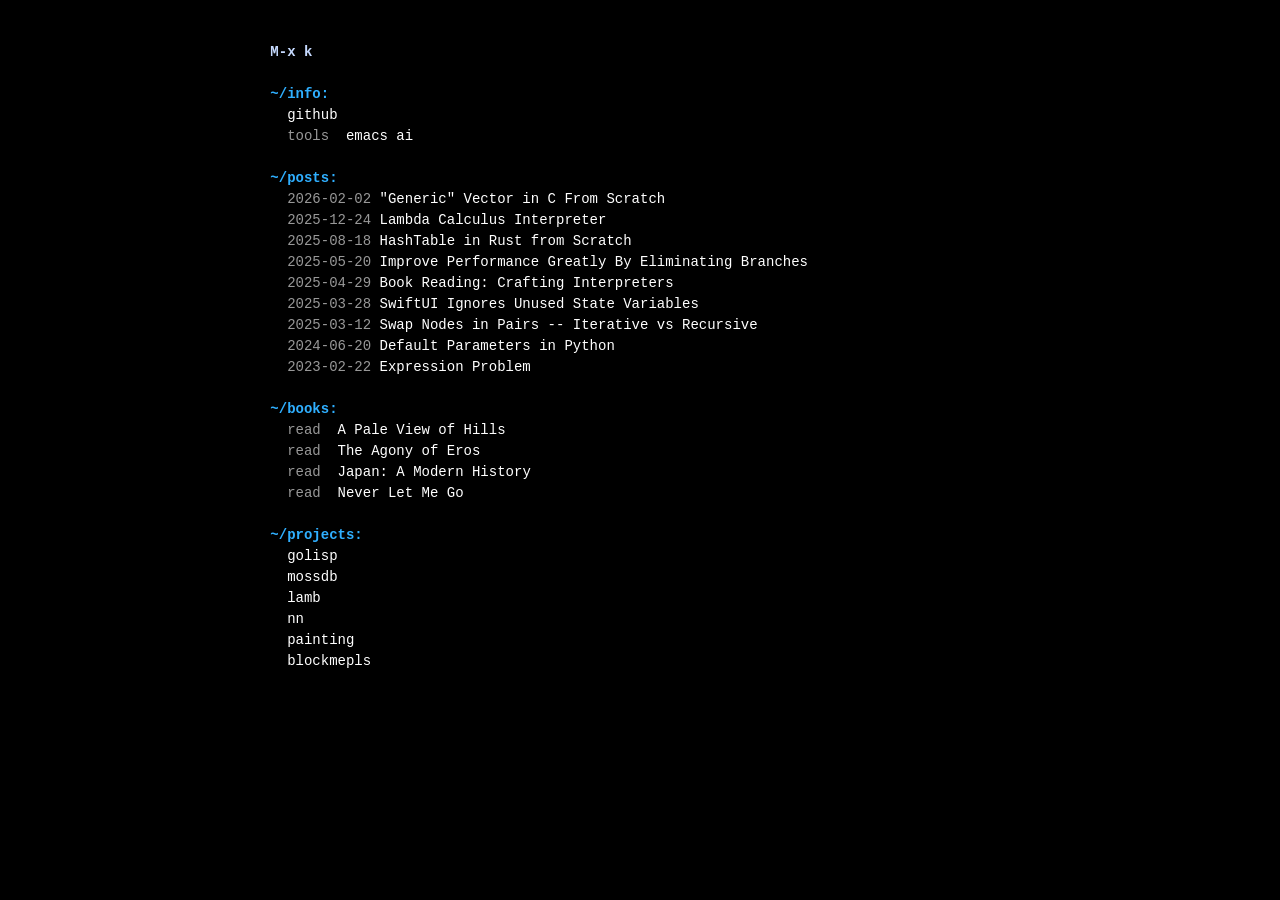
<file: docs/index.html>
<!DOCTYPE html>
<html lang="en"><head><meta charset="utf-8"><meta name="viewport" content="width=device-width, initial-scale=1"><title>M-x k</title><meta property="og:title" content="M-x k"><meta property="og:url" content="https://guiyuanju.github.io/"><link rel="canonical" href="https://guiyuanju.github.io/"><link rel="alternate" type="application/atom+xml" title="M-x k" href="/feed.xml"><link rel="icon" href="[data-uri]"><style>/* Modus Vivendi palette. */
:root {
  --bg-main: #000000;
  --bg-dim: #1e1e1e;
  --bg-inactive: #303030;
  --bg-active: #535353;
  --fg-main: #ffffff;
  --fg-dim: #989898;
  --fg-alt: #c6daff;
  --blue: #2fafff;
  --blue-warmer: #79a8ff;
  --blue-cooler: #00bcff;
  --blue-faint: #82b0ec;
  --cyan: #00d3d0;
  --cyan-cooler: #6ae4b9;
  --cyan-faint: #9ac8e0;
  --magenta: #feacd0;
  --magenta-warmer: #f78fe7;
  --magenta-cooler: #b6a0ff;
  --yellow-faint: #d2b580;
  --red-cooler: #ff7f9f;

  --line: 1.5em;
  color-scheme: dark;
}

* { box-sizing: border-box; }

body {
  margin: 0;
  padding: calc(2 * var(--line)) 3ch;
  background: var(--bg-main);
  color: var(--fg-main);
  font-family: "Sarasa Mono SC", "Sarasa Term SC", "SF Mono", Menlo, Consolas,
    "Liberation Mono", monospace;
  font-size: 14px;
  line-height: var(--line);
}

h1, h2, h3, h4, h5, h6, p, ul, ol, pre, blockquote, table, figure {
  margin: 0 0 var(--line);
}

h1, h2, h3, h4, h5, h6 {
  font-size: 1em;
  font-weight: bold;
}

a { color: var(--blue-warmer); }
a:visited { color: var(--magenta-cooler); }

img { max-width: 100%; height: auto; }

hr {
  border: 0;
  margin: 0 0 var(--line);
}
hr::before { content: "---"; color: var(--fg-dim); }

main { max-width: 88ch; margin: 0 auto; }

@media (max-width: 600px) {
  body { padding: var(--line) 1ch; }
}

/* Dired (home) */

main > h1 {
  margin: 0;
  color: var(--fg-alt);
}

.dired { margin: 0; }
.dired h2 {
  margin: var(--line) 0 0;
  color: var(--blue);
}
.dired ul {
  list-style: none;
  margin: 0;
  padding: 0;
}
.dired .line {
  display: flex;
  gap: 1ch;
  padding-left: 2ch;
}
.dired .name { white-space: pre; color: var(--fg-dim); flex: none; }
.dired time { color: var(--fg-dim); flex: none; }
.dired a { color: var(--fg-main); text-decoration: none; }
.dired a:hover { text-decoration: underline; }

/* Markdown (posts) */

.post-meta {
  margin: 0;
  color: var(--fg-dim);
}

article h1::before { content: "# "; }
article h2::before { content: "## "; }
article h3::before { content: "### "; }
article h4::before { content: "#### "; }
article h1::before, article h2::before, article h3::before,
article h4::before { color: var(--fg-dim); }
article h1 { color: var(--fg-main); }
article h2 { color: var(--yellow-faint); }
article h3 { color: var(--blue-faint); }
article h4 { color: var(--magenta); }

article ul { list-style: "- "; padding-left: 2ch; }
article ol { padding-left: 3ch; }
article li::marker { color: var(--fg-dim); }

code { font-family: inherit; color: var(--cyan-cooler); }
:not(pre) > code::before, :not(pre) > code::after {
  content: "`";
  color: var(--fg-dim);
}

pre {
  font-family: inherit;
  overflow-x: auto;
  background: var(--bg-dim);
  padding: 0 1ch;
}
pre::before { content: "```" attr(data-lang); display: block; color: var(--fg-dim); }
pre::after { content: "```"; display: block; color: var(--fg-dim); }
pre code { color: var(--fg-main); }

blockquote {
  margin-left: 0;
  padding-left: 1ch;
  border-left: 1ch solid var(--bg-inactive);
  color: var(--fg-alt);
}

table { border-collapse: collapse; }
th, td {
  border: 1px solid var(--bg-active);
  padding: 0 1ch;
  text-align: left;
}

/* Font-lock faces in code blocks, as Modus Vivendi colors them. */

.font-lock-keyword { color: var(--magenta-cooler); }
.font-lock-builtin { color: var(--magenta-warmer); }
.font-lock-string { color: var(--blue-warmer); }
.font-lock-doc { color: var(--cyan-faint); }
.font-lock-comment, .font-lock-comment-delimiter { color: var(--fg-dim); }
.font-lock-function-name, .font-lock-function-call { color: var(--magenta); }
.font-lock-type { color: var(--cyan-cooler); }
.font-lock-constant { color: var(--blue-cooler); }
.font-lock-variable-name, .font-lock-property-name,
.font-lock-property-use { color: var(--cyan); }
.font-lock-preprocessor { color: var(--red-cooler); }
.font-lock-escape { color: var(--magenta); }

/* Paper: black on white, fixed point sizes, no screen-only chrome. */

.print-only { display: none; }

@media print {
  :root { color-scheme: light; }
  body {
    padding: 0;
    background: white;
    color: black;
    font-size: 12pt;
  }
  .print-only { display: inline; }
  main { max-width: none; }
  article h1 { font-size: 16pt; }
  article h2 { font-size: 14pt; }
  article h3, article h4 { font-size: 13pt; }
  h1, h2, h3, h4 { break-after: avoid; }
  main > h1, .dired h2, article h1, article h2, article h3, article h4,
  blockquote, code, pre code, .font-lock-keyword, .font-lock-builtin,
  .font-lock-string, .font-lock-function-name, .font-lock-function-call,
  .font-lock-type, .font-lock-constant, .font-lock-variable-name,
  .font-lock-property-name, .font-lock-property-use, .font-lock-preprocessor,
  .font-lock-escape { color: black; }
  .post-meta, .dired time, .dired .name, hr::before,
  article h1::before, article h2::before, article h3::before,
  article h4::before, li::marker, :not(pre) > code::before,
  :not(pre) > code::after, pre::before, pre::after, .font-lock-doc,
  .font-lock-comment, .font-lock-comment-delimiter { color: #555; }
  a, a:visited { color: black !important; }
  pre {
    background: none;
    border: 1pt solid black;
    font-size: 11pt;
    white-space: pre-wrap;
    overflow-wrap: anywhere;
  }
  blockquote { border-left-color: #ccc; }
  th, td { border-color: black; }
}
</style></head><body><main><h1>M-x k</h1><section class="dired"><h2>~/info:</h2><ul><li class="line"><a href="https://github.com/guiyuanju">github</a></li><li class="line"><span class="name">tools </span><span class="value">emacs ai</span></li></ul></section><section class="dired"><h2>~/posts:</h2><ul><li class="line"><time datetime="2026-02-02">2026-02-02</time><a href="/generic-vector-in-c.html">&quot;Generic&quot; Vector in C From Scratch</a></li><li class="line"><time datetime="2025-12-24">2025-12-24</time><a href="/lambda-calculus-interpreter.html">Lambda Calculus Interpreter</a></li><li class="line"><time datetime="2025-08-18">2025-08-18</time><a href="/implementing-a-hashtable-in-rust.html">HashTable in Rust from Scratch</a></li><li class="line"><time datetime="2025-05-20">2025-05-20</time><a href="/leetcode-496-next-greater-element-i.html">Improve Performance Greatly By Eliminating Branches</a></li><li class="line"><time datetime="2025-04-29">2025-04-29</time><a href="/crafting-interpreters.html">Book Reading: Crafting Interpreters</a></li><li class="line"><time datetime="2025-03-28">2025-03-28</time><a href="/swiftui-changes-to-unused-state-variables-in-the-body-may-be-ignored.html">SwiftUI Ignores Unused State Variables</a></li><li class="line"><time datetime="2025-03-12">2025-03-12</time><a href="/leetcode-24-swap-nodes-in-pairs.html">Swap Nodes in Pairs -- Iterative vs Recursive</a></li><li class="line"><time datetime="2024-06-20">2024-06-20</time><a href="/python-default-parameters.html">Default Parameters in Python</a></li><li class="line"><time datetime="2023-02-22">2023-02-22</time><a href="/expression-problem.html">Expression Problem</a></li></ul></section><section class="dired"><h2>~/books:</h2><ul><li class="line"><span class="name">read </span><span class="value">A Pale View of Hills</span></li><li class="line"><span class="name">read </span><span class="value">The Agony of Eros</span></li><li class="line"><span class="name">read </span><span class="value">Japan: A Modern History</span></li><li class="line"><span class="name">read </span><span class="value">Never Let Me Go</span></li></ul></section><section class="dired"><h2>~/projects:</h2><ul><li class="line"><a href="https://github.com/guiyuanju/golisp">golisp</a></li><li class="line"><a href="https://github.com/guiyuanju/mossdb">mossdb</a></li><li class="line"><a href="https://github.com/guiyuanju/lamb">lamb</a></li><li class="line"><a href="https://github.com/guiyuanju/nn">nn</a></li><li class="line"><a href="https://github.com/guiyuanju/painting">painting</a></li><li class="line"><a href="https://github.com/guiyuanju/blockmepls">blockmepls</a></li></ul></section></main></body></html>
</file>
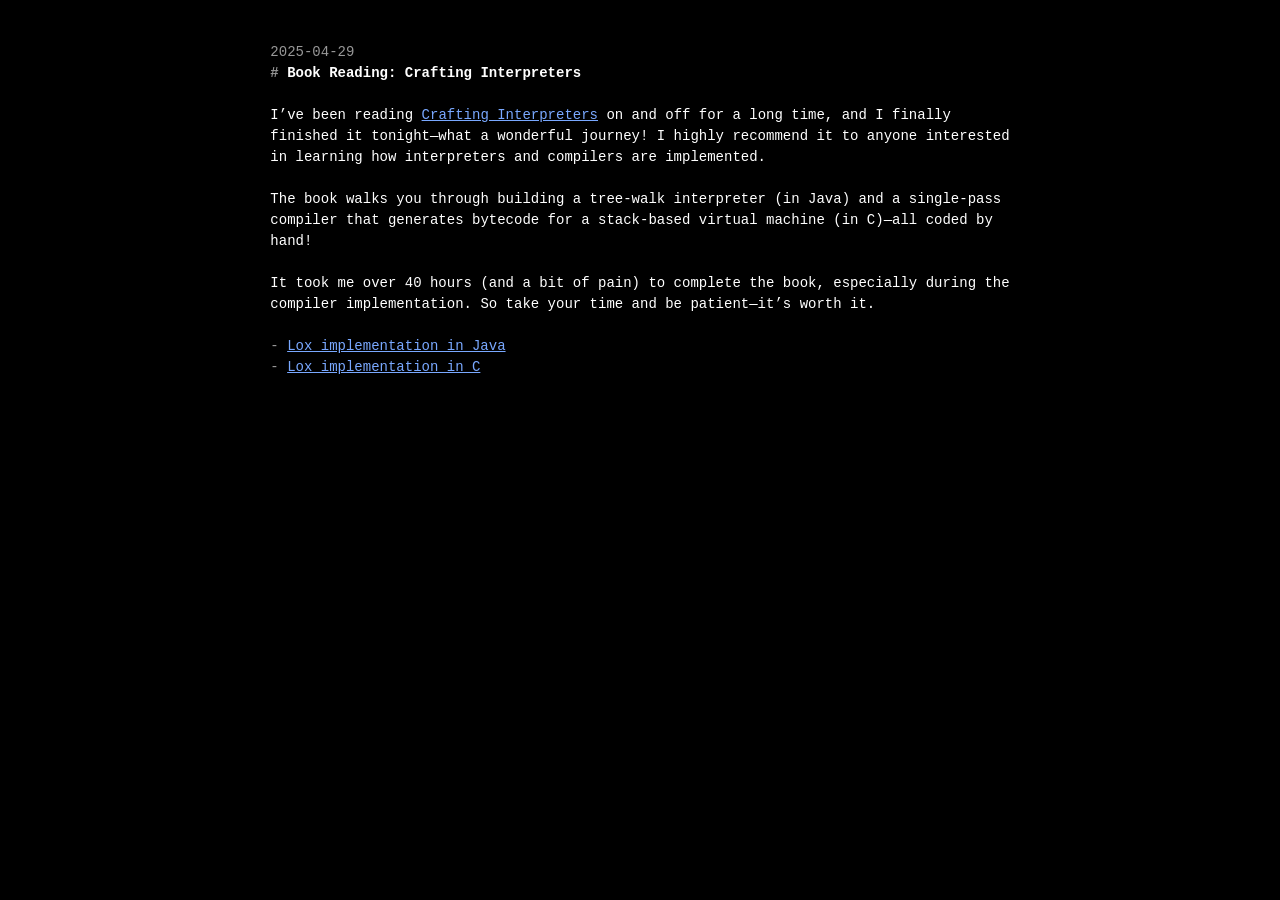
<file: docs/crafting-interpreters.html>
<!DOCTYPE html>
<html lang="en"><head><meta charset="utf-8"><meta name="viewport" content="width=device-width, initial-scale=1"><title>Book Reading: Crafting Interpreters</title><meta property="og:title" content="Book Reading: Crafting Interpreters"><meta property="og:url" content="https://guiyuanju.github.io/crafting-interpreters.html"><link rel="canonical" href="https://guiyuanju.github.io/crafting-interpreters.html"><link rel="alternate" type="application/atom+xml" title="M-x k" href="/feed.xml"><link rel="icon" href="[data-uri]"><style>/* Modus Vivendi palette. */
:root {
  --bg-main: #000000;
  --bg-dim: #1e1e1e;
  --bg-inactive: #303030;
  --bg-active: #535353;
  --fg-main: #ffffff;
  --fg-dim: #989898;
  --fg-alt: #c6daff;
  --blue: #2fafff;
  --blue-warmer: #79a8ff;
  --blue-cooler: #00bcff;
  --blue-faint: #82b0ec;
  --cyan: #00d3d0;
  --cyan-cooler: #6ae4b9;
  --cyan-faint: #9ac8e0;
  --magenta: #feacd0;
  --magenta-warmer: #f78fe7;
  --magenta-cooler: #b6a0ff;
  --yellow-faint: #d2b580;
  --red-cooler: #ff7f9f;

  --line: 1.5em;
  color-scheme: dark;
}

* { box-sizing: border-box; }

body {
  margin: 0;
  padding: calc(2 * var(--line)) 3ch;
  background: var(--bg-main);
  color: var(--fg-main);
  font-family: "Sarasa Mono SC", "Sarasa Term SC", "SF Mono", Menlo, Consolas,
    "Liberation Mono", monospace;
  font-size: 14px;
  line-height: var(--line);
}

h1, h2, h3, h4, h5, h6, p, ul, ol, pre, blockquote, table, figure {
  margin: 0 0 var(--line);
}

h1, h2, h3, h4, h5, h6 {
  font-size: 1em;
  font-weight: bold;
}

a { color: var(--blue-warmer); }
a:visited { color: var(--magenta-cooler); }

img { max-width: 100%; height: auto; }

hr {
  border: 0;
  margin: 0 0 var(--line);
}
hr::before { content: "---"; color: var(--fg-dim); }

main { max-width: 88ch; margin: 0 auto; }

@media (max-width: 600px) {
  body { padding: var(--line) 1ch; }
}

/* Dired (home) */

main > h1 {
  margin: 0;
  color: var(--fg-alt);
}

.dired { margin: 0; }
.dired h2 {
  margin: var(--line) 0 0;
  color: var(--blue);
}
.dired ul {
  list-style: none;
  margin: 0;
  padding: 0;
}
.dired .line {
  display: flex;
  gap: 1ch;
  padding-left: 2ch;
}
.dired .name { white-space: pre; color: var(--fg-dim); flex: none; }
.dired time { color: var(--fg-dim); flex: none; }
.dired a { color: var(--fg-main); text-decoration: none; }
.dired a:hover { text-decoration: underline; }

/* Markdown (posts) */

.post-meta {
  margin: 0;
  color: var(--fg-dim);
}

article h1::before { content: "# "; }
article h2::before { content: "## "; }
article h3::before { content: "### "; }
article h4::before { content: "#### "; }
article h1::before, article h2::before, article h3::before,
article h4::before { color: var(--fg-dim); }
article h1 { color: var(--fg-main); }
article h2 { color: var(--yellow-faint); }
article h3 { color: var(--blue-faint); }
article h4 { color: var(--magenta); }

article ul { list-style: "- "; padding-left: 2ch; }
article ol { padding-left: 3ch; }
article li::marker { color: var(--fg-dim); }

code { font-family: inherit; color: var(--cyan-cooler); }
:not(pre) > code::before, :not(pre) > code::after {
  content: "`";
  color: var(--fg-dim);
}

pre {
  font-family: inherit;
  overflow-x: auto;
  background: var(--bg-dim);
  padding: 0 1ch;
}
pre::before { content: "```" attr(data-lang); display: block; color: var(--fg-dim); }
pre::after { content: "```"; display: block; color: var(--fg-dim); }
pre code { color: var(--fg-main); }

blockquote {
  margin-left: 0;
  padding-left: 1ch;
  border-left: 1ch solid var(--bg-inactive);
  color: var(--fg-alt);
}

table { border-collapse: collapse; }
th, td {
  border: 1px solid var(--bg-active);
  padding: 0 1ch;
  text-align: left;
}

/* Font-lock faces in code blocks, as Modus Vivendi colors them. */

.font-lock-keyword { color: var(--magenta-cooler); }
.font-lock-builtin { color: var(--magenta-warmer); }
.font-lock-string { color: var(--blue-warmer); }
.font-lock-doc { color: var(--cyan-faint); }
.font-lock-comment, .font-lock-comment-delimiter { color: var(--fg-dim); }
.font-lock-function-name, .font-lock-function-call { color: var(--magenta); }
.font-lock-type { color: var(--cyan-cooler); }
.font-lock-constant { color: var(--blue-cooler); }
.font-lock-variable-name, .font-lock-property-name,
.font-lock-property-use { color: var(--cyan); }
.font-lock-preprocessor { color: var(--red-cooler); }
.font-lock-escape { color: var(--magenta); }

/* Paper: black on white, fixed point sizes, no screen-only chrome. */

.print-only { display: none; }

@media print {
  :root { color-scheme: light; }
  body {
    padding: 0;
    background: white;
    color: black;
    font-size: 12pt;
  }
  .print-only { display: inline; }
  main { max-width: none; }
  article h1 { font-size: 16pt; }
  article h2 { font-size: 14pt; }
  article h3, article h4 { font-size: 13pt; }
  h1, h2, h3, h4 { break-after: avoid; }
  main > h1, .dired h2, article h1, article h2, article h3, article h4,
  blockquote, code, pre code, .font-lock-keyword, .font-lock-builtin,
  .font-lock-string, .font-lock-function-name, .font-lock-function-call,
  .font-lock-type, .font-lock-constant, .font-lock-variable-name,
  .font-lock-property-name, .font-lock-property-use, .font-lock-preprocessor,
  .font-lock-escape { color: black; }
  .post-meta, .dired time, .dired .name, hr::before,
  article h1::before, article h2::before, article h3::before,
  article h4::before, li::marker, :not(pre) > code::before,
  :not(pre) > code::after, pre::before, pre::after, .font-lock-doc,
  .font-lock-comment, .font-lock-comment-delimiter { color: #555; }
  a, a:visited { color: black !important; }
  pre {
    background: none;
    border: 1pt solid black;
    font-size: 11pt;
    white-space: pre-wrap;
    overflow-wrap: anywhere;
  }
  blockquote { border-left-color: #ccc; }
  th, td { border-color: black; }
}
</style></head><body><main><article><p class="post-meta"><time datetime="2025-04-29">2025-04-29</time><span class="print-only"> · guiyuanju · https://guiyuanju.github.io/crafting-interpreters.html</span></p><h1>Book Reading: Crafting Interpreters</h1><p>I’ve been reading <a href="https://craftinginterpreters.com">Crafting Interpreters</a> on and off for a long time, and I finally finished it tonight—what a wonderful journey! I highly recommend it to anyone interested in learning how interpreters and compilers are implemented.</p>
<p>The book walks you through building a tree-walk interpreter (in Java) and a single-pass compiler that generates bytecode for a stack-based virtual machine (in C)—all coded by hand!</p>
<p>It took me over 40 hours (and a bit of pain) to complete the book, especially during the compiler implementation. So take your time and be patient—it’s worth it.</p>
<ul><li><a href="https://github.com/guiyuanju/jlox">Lox implementation in Java</a></li><li><a href="https://github.com/guiyuanju/clox">Lox implementation in C</a></li></ul></article></main></body></html>
</file>
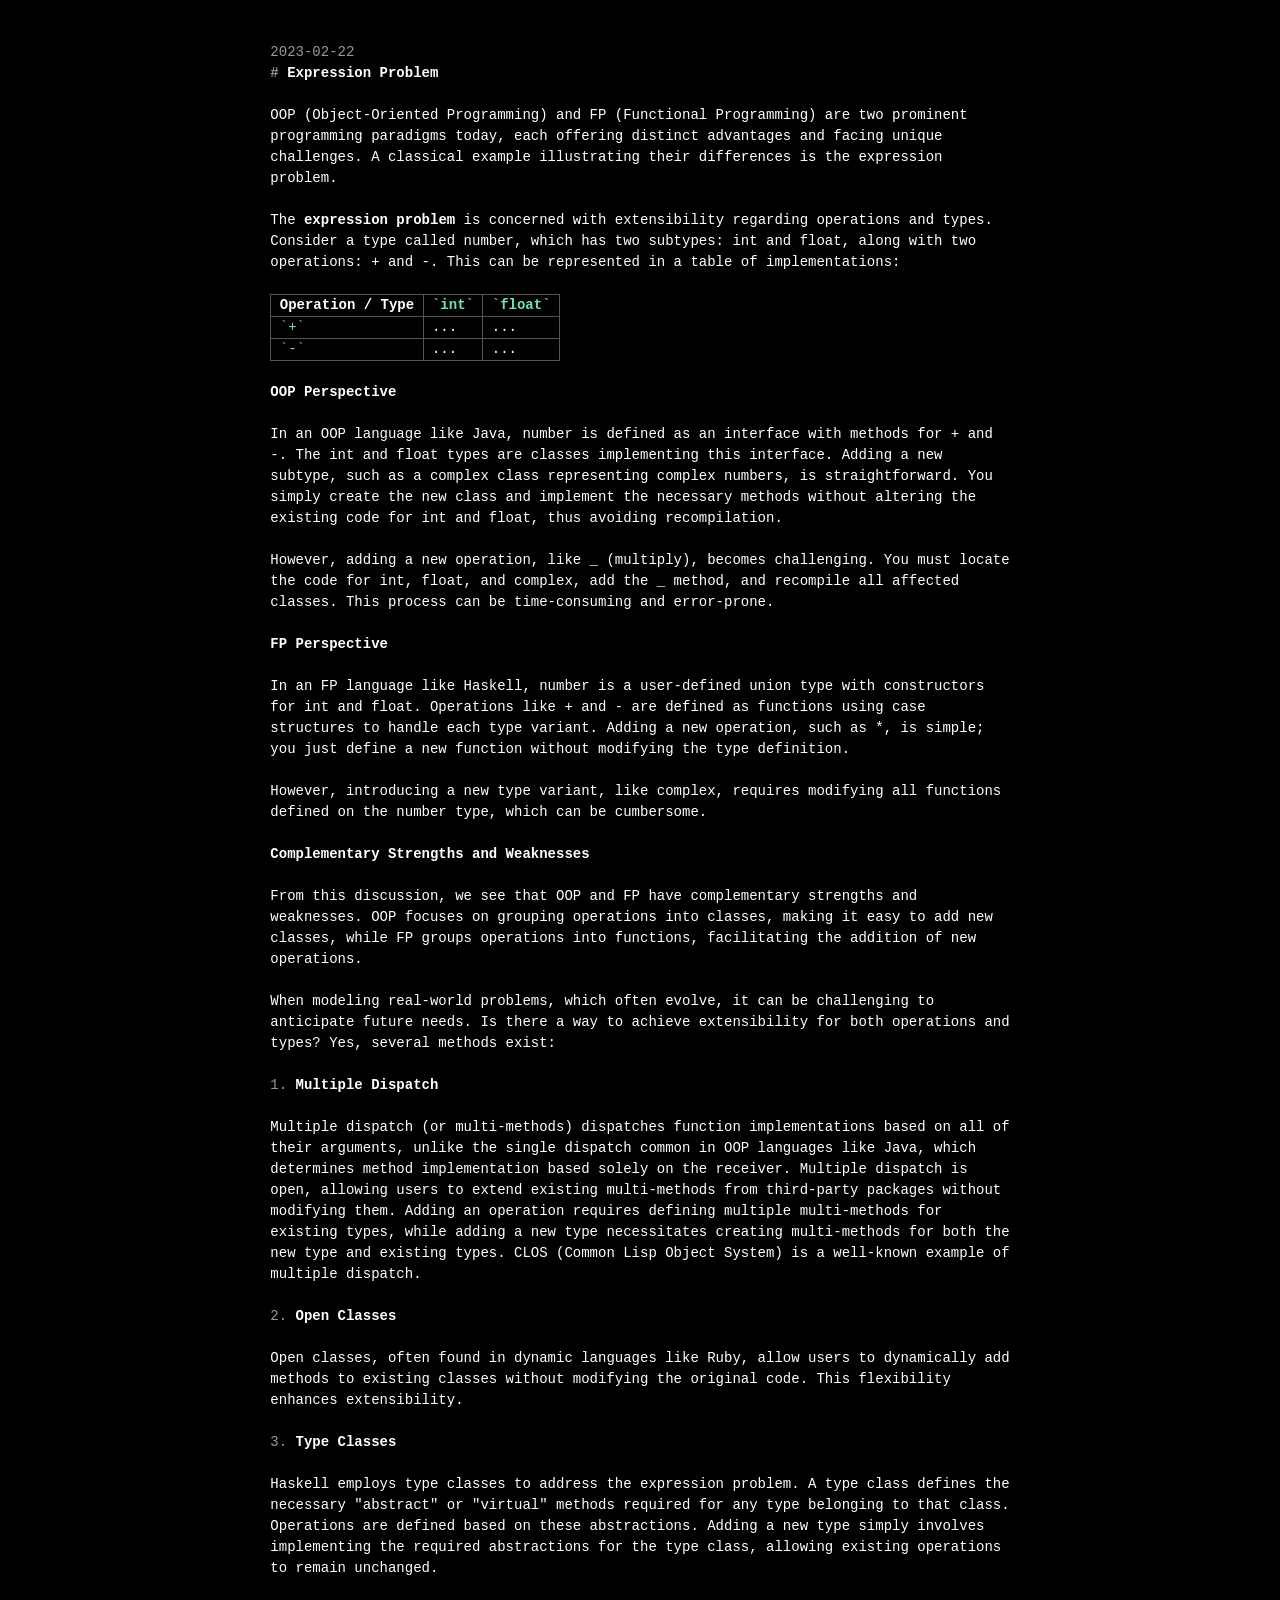
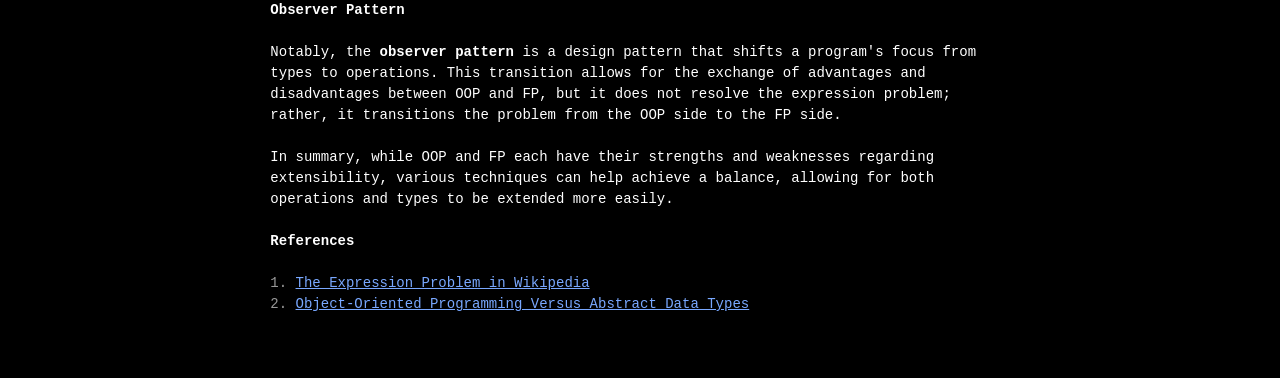
<file: docs/expression-problem.html>
<!DOCTYPE html>
<html lang="en"><head><meta charset="utf-8"><meta name="viewport" content="width=device-width, initial-scale=1"><title>Expression Problem</title><meta property="og:title" content="Expression Problem"><meta property="og:url" content="https://guiyuanju.github.io/expression-problem.html"><link rel="canonical" href="https://guiyuanju.github.io/expression-problem.html"><link rel="alternate" type="application/atom+xml" title="M-x k" href="/feed.xml"><link rel="icon" href="[data-uri]"><style>/* Modus Vivendi palette. */
:root {
  --bg-main: #000000;
  --bg-dim: #1e1e1e;
  --bg-inactive: #303030;
  --bg-active: #535353;
  --fg-main: #ffffff;
  --fg-dim: #989898;
  --fg-alt: #c6daff;
  --blue: #2fafff;
  --blue-warmer: #79a8ff;
  --blue-cooler: #00bcff;
  --blue-faint: #82b0ec;
  --cyan: #00d3d0;
  --cyan-cooler: #6ae4b9;
  --cyan-faint: #9ac8e0;
  --magenta: #feacd0;
  --magenta-warmer: #f78fe7;
  --magenta-cooler: #b6a0ff;
  --yellow-faint: #d2b580;
  --red-cooler: #ff7f9f;

  --line: 1.5em;
  color-scheme: dark;
}

* { box-sizing: border-box; }

body {
  margin: 0;
  padding: calc(2 * var(--line)) 3ch;
  background: var(--bg-main);
  color: var(--fg-main);
  font-family: "Sarasa Mono SC", "Sarasa Term SC", "SF Mono", Menlo, Consolas,
    "Liberation Mono", monospace;
  font-size: 14px;
  line-height: var(--line);
}

h1, h2, h3, h4, h5, h6, p, ul, ol, pre, blockquote, table, figure {
  margin: 0 0 var(--line);
}

h1, h2, h3, h4, h5, h6 {
  font-size: 1em;
  font-weight: bold;
}

a { color: var(--blue-warmer); }
a:visited { color: var(--magenta-cooler); }

img { max-width: 100%; height: auto; }

hr {
  border: 0;
  margin: 0 0 var(--line);
}
hr::before { content: "---"; color: var(--fg-dim); }

main { max-width: 88ch; margin: 0 auto; }

@media (max-width: 600px) {
  body { padding: var(--line) 1ch; }
}

/* Dired (home) */

main > h1 {
  margin: 0;
  color: var(--fg-alt);
}

.dired { margin: 0; }
.dired h2 {
  margin: var(--line) 0 0;
  color: var(--blue);
}
.dired ul {
  list-style: none;
  margin: 0;
  padding: 0;
}
.dired .line {
  display: flex;
  gap: 1ch;
  padding-left: 2ch;
}
.dired .name { white-space: pre; color: var(--fg-dim); flex: none; }
.dired time { color: var(--fg-dim); flex: none; }
.dired a { color: var(--fg-main); text-decoration: none; }
.dired a:hover { text-decoration: underline; }

/* Markdown (posts) */

.post-meta {
  margin: 0;
  color: var(--fg-dim);
}

article h1::before { content: "# "; }
article h2::before { content: "## "; }
article h3::before { content: "### "; }
article h4::before { content: "#### "; }
article h1::before, article h2::before, article h3::before,
article h4::before { color: var(--fg-dim); }
article h1 { color: var(--fg-main); }
article h2 { color: var(--yellow-faint); }
article h3 { color: var(--blue-faint); }
article h4 { color: var(--magenta); }

article ul { list-style: "- "; padding-left: 2ch; }
article ol { padding-left: 3ch; }
article li::marker { color: var(--fg-dim); }

code { font-family: inherit; color: var(--cyan-cooler); }
:not(pre) > code::before, :not(pre) > code::after {
  content: "`";
  color: var(--fg-dim);
}

pre {
  font-family: inherit;
  overflow-x: auto;
  background: var(--bg-dim);
  padding: 0 1ch;
}
pre::before { content: "```" attr(data-lang); display: block; color: var(--fg-dim); }
pre::after { content: "```"; display: block; color: var(--fg-dim); }
pre code { color: var(--fg-main); }

blockquote {
  margin-left: 0;
  padding-left: 1ch;
  border-left: 1ch solid var(--bg-inactive);
  color: var(--fg-alt);
}

table { border-collapse: collapse; }
th, td {
  border: 1px solid var(--bg-active);
  padding: 0 1ch;
  text-align: left;
}

/* Font-lock faces in code blocks, as Modus Vivendi colors them. */

.font-lock-keyword { color: var(--magenta-cooler); }
.font-lock-builtin { color: var(--magenta-warmer); }
.font-lock-string { color: var(--blue-warmer); }
.font-lock-doc { color: var(--cyan-faint); }
.font-lock-comment, .font-lock-comment-delimiter { color: var(--fg-dim); }
.font-lock-function-name, .font-lock-function-call { color: var(--magenta); }
.font-lock-type { color: var(--cyan-cooler); }
.font-lock-constant { color: var(--blue-cooler); }
.font-lock-variable-name, .font-lock-property-name,
.font-lock-property-use { color: var(--cyan); }
.font-lock-preprocessor { color: var(--red-cooler); }
.font-lock-escape { color: var(--magenta); }

/* Paper: black on white, fixed point sizes, no screen-only chrome. */

.print-only { display: none; }

@media print {
  :root { color-scheme: light; }
  body {
    padding: 0;
    background: white;
    color: black;
    font-size: 12pt;
  }
  .print-only { display: inline; }
  main { max-width: none; }
  article h1 { font-size: 16pt; }
  article h2 { font-size: 14pt; }
  article h3, article h4 { font-size: 13pt; }
  h1, h2, h3, h4 { break-after: avoid; }
  main > h1, .dired h2, article h1, article h2, article h3, article h4,
  blockquote, code, pre code, .font-lock-keyword, .font-lock-builtin,
  .font-lock-string, .font-lock-function-name, .font-lock-function-call,
  .font-lock-type, .font-lock-constant, .font-lock-variable-name,
  .font-lock-property-name, .font-lock-property-use, .font-lock-preprocessor,
  .font-lock-escape { color: black; }
  .post-meta, .dired time, .dired .name, hr::before,
  article h1::before, article h2::before, article h3::before,
  article h4::before, li::marker, :not(pre) > code::before,
  :not(pre) > code::after, pre::before, pre::after, .font-lock-doc,
  .font-lock-comment, .font-lock-comment-delimiter { color: #555; }
  a, a:visited { color: black !important; }
  pre {
    background: none;
    border: 1pt solid black;
    font-size: 11pt;
    white-space: pre-wrap;
    overflow-wrap: anywhere;
  }
  blockquote { border-left-color: #ccc; }
  th, td { border-color: black; }
}
</style></head><body><main><article><p class="post-meta"><time datetime="2023-02-22">2023-02-22</time><span class="print-only"> · guiyuanju · https://guiyuanju.github.io/expression-problem.html</span></p><h1>Expression Problem</h1><p>OOP (Object-Oriented Programming) and FP (Functional Programming) are two prominent programming paradigms today, each offering distinct advantages and facing unique challenges. A classical example illustrating their differences is the expression problem.</p>
<p>The <strong>expression problem</strong> is concerned with extensibility regarding operations and types. Consider a type called number, which has two subtypes: int and float, along with two operations: + and -. This can be represented in a table of implementations:</p>
<table><thead><tr><th>Operation / Type</th><th><code>int</code></th><th><code>float</code></th></tr></thead><tbody><tr><td><code>+</code></td><td>...</td><td>...</td></tr><tr><td><code>-</code></td><td>...</td><td>...</td></tr></tbody></table>
<p><strong>OOP Perspective</strong></p>
<p>In an OOP language like Java, number is defined as an interface with methods for + and -. The int and float types are classes implementing this interface. Adding a new subtype, such as a complex class representing complex numbers, is straightforward. You simply create the new class and implement the necessary methods without altering the existing code for int and float, thus avoiding recompilation.</p>
<p>However, adding a new operation, like _ (multiply), becomes challenging. You must locate the code for int, float, and complex, add the _ method, and recompile all affected classes. This process can be time-consuming and error-prone.</p>
<p><strong>FP Perspective</strong></p>
<p>In an FP language like Haskell, number is a user-defined union type with constructors for int and float. Operations like + and - are defined as functions using case structures to handle each type variant. Adding a new operation, such as *, is simple; you just define a new function without modifying the type definition.</p>
<p>However, introducing a new type variant, like complex, requires modifying all functions defined on the number type, which can be cumbersome.</p>
<p><strong>Complementary Strengths and Weaknesses</strong></p>
<p>From this discussion, we see that OOP and FP have complementary strengths and weaknesses. OOP focuses on grouping operations into classes, making it easy to add new classes, while FP groups operations into functions, facilitating the addition of new operations.</p>
<p>When modeling real-world problems, which often evolve, it can be challenging to anticipate future needs. Is there a way to achieve extensibility for both operations and types? Yes, several methods exist:</p>
<ol><li><strong>Multiple Dispatch</strong></li></ol>
<p>Multiple dispatch (or multi-methods) dispatches function implementations based on all of their arguments, unlike the single dispatch common in OOP languages like Java, which determines method implementation based solely on the receiver. Multiple dispatch is open, allowing users to extend existing multi-methods from third-party packages without modifying them. Adding an operation requires defining multiple multi-methods for existing types, while adding a new type necessitates creating multi-methods for both the new type and existing types. CLOS (Common Lisp Object System) is a well-known example of multiple dispatch.</p>
<ol start="2"><li><strong>Open Classes</strong></li></ol>
<p>Open classes, often found in dynamic languages like Ruby, allow users to dynamically add methods to existing classes without modifying the original code. This flexibility enhances extensibility.</p>
<ol start="3"><li><strong>Type Classes</strong></li></ol>
<p>Haskell employs type classes to address the expression problem. A type class defines the necessary &quot;abstract&quot; or &quot;virtual&quot; methods required for any type belonging to that class. Operations are defined based on these abstractions. Adding a new type simply involves implementing the required abstractions for the type class, allowing existing operations to remain unchanged.</p>
<p><strong>Observer Pattern</strong></p>
<p>Notably, the <strong>observer pattern</strong> is a design pattern that shifts a program's focus from types to operations. This transition allows for the exchange of advantages and disadvantages between OOP and FP, but it does not resolve the expression problem; rather, it transitions the problem from the OOP side to the FP side.</p>
<p>In summary, while OOP and FP each have their strengths and weaknesses regarding extensibility, various techniques can help achieve a balance, allowing for both operations and types to be extended more easily.</p>
<p><strong>References</strong></p>
<ol><li><a href="https://en.wikipedia.org/wiki/Expression_problem">The Expression Problem in Wikipedia</a></li><li><a href="https://www.cs.utexas.edu/users/wcook/papers/OOPvsADT/CookOOPvsADT90.pdf">Object-Oriented Programming Versus Abstract Data Types</a></li></ol></article></main></body></html>
</file>
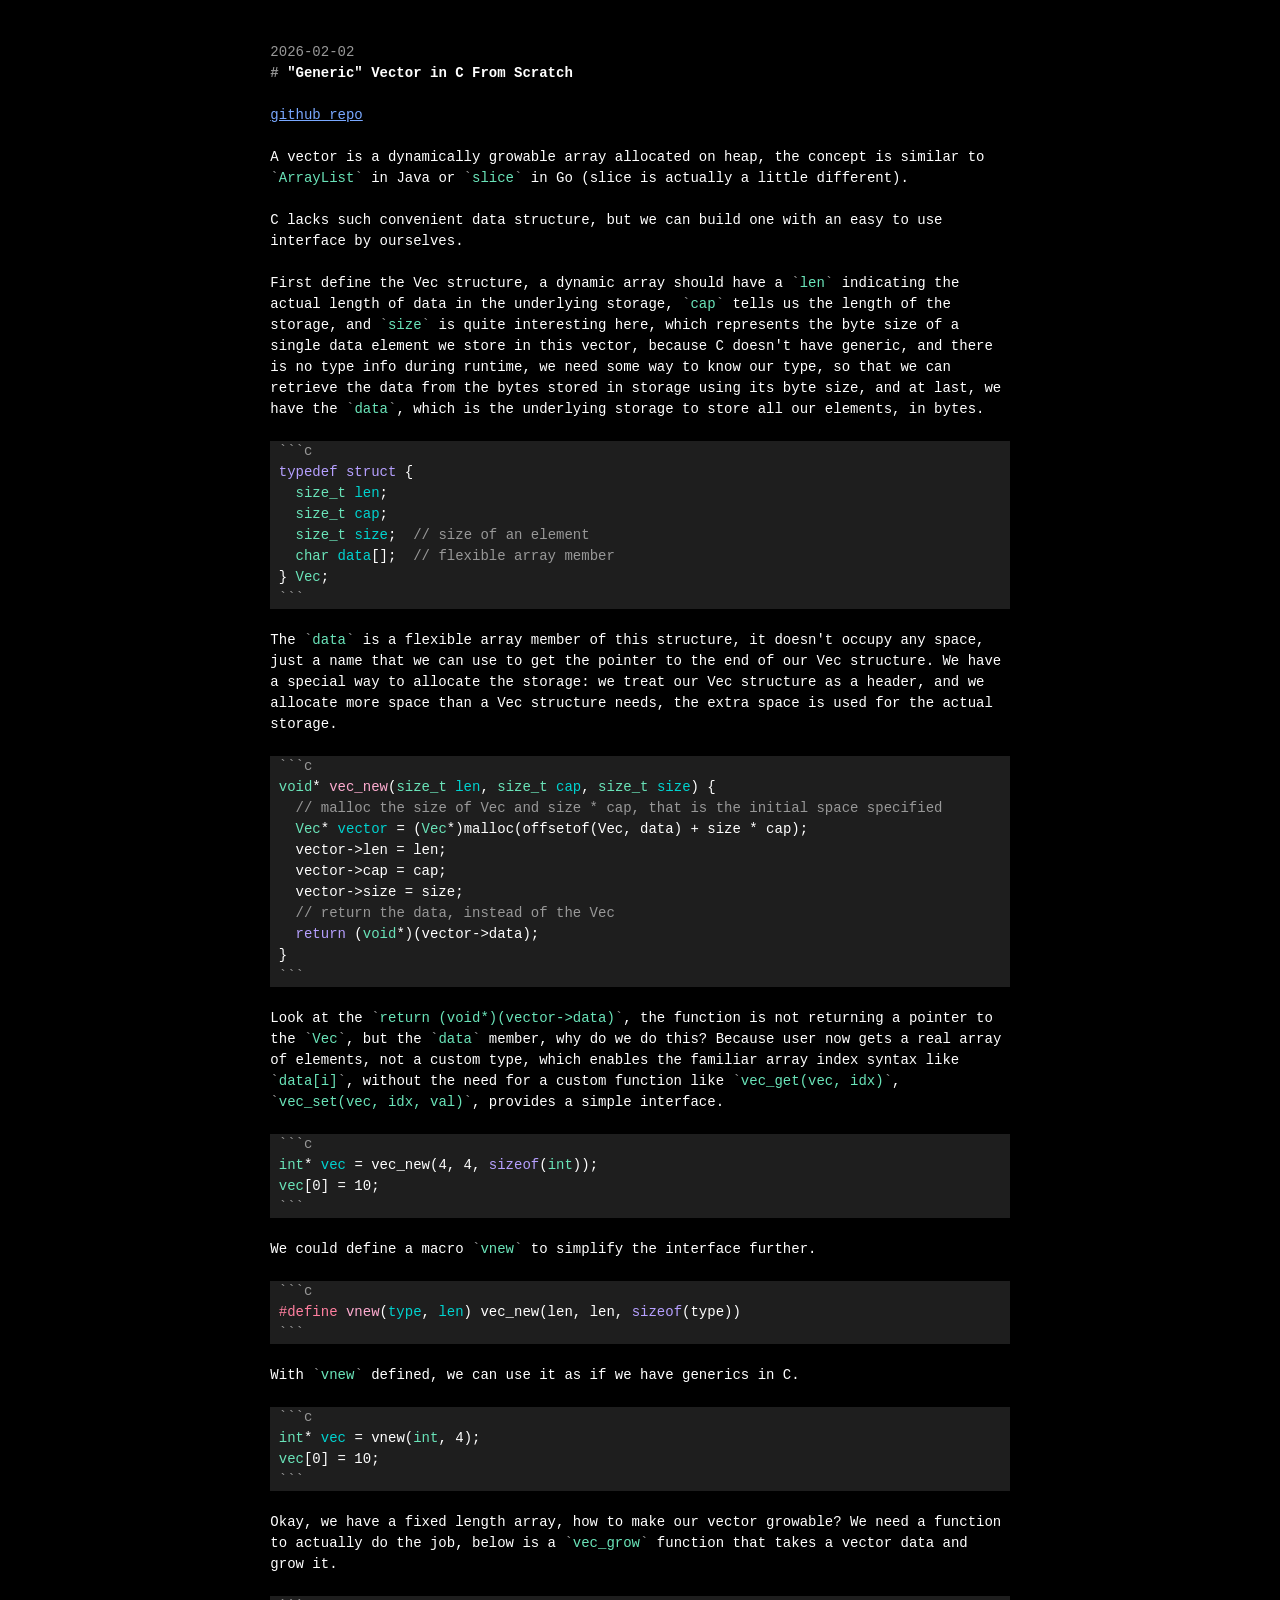
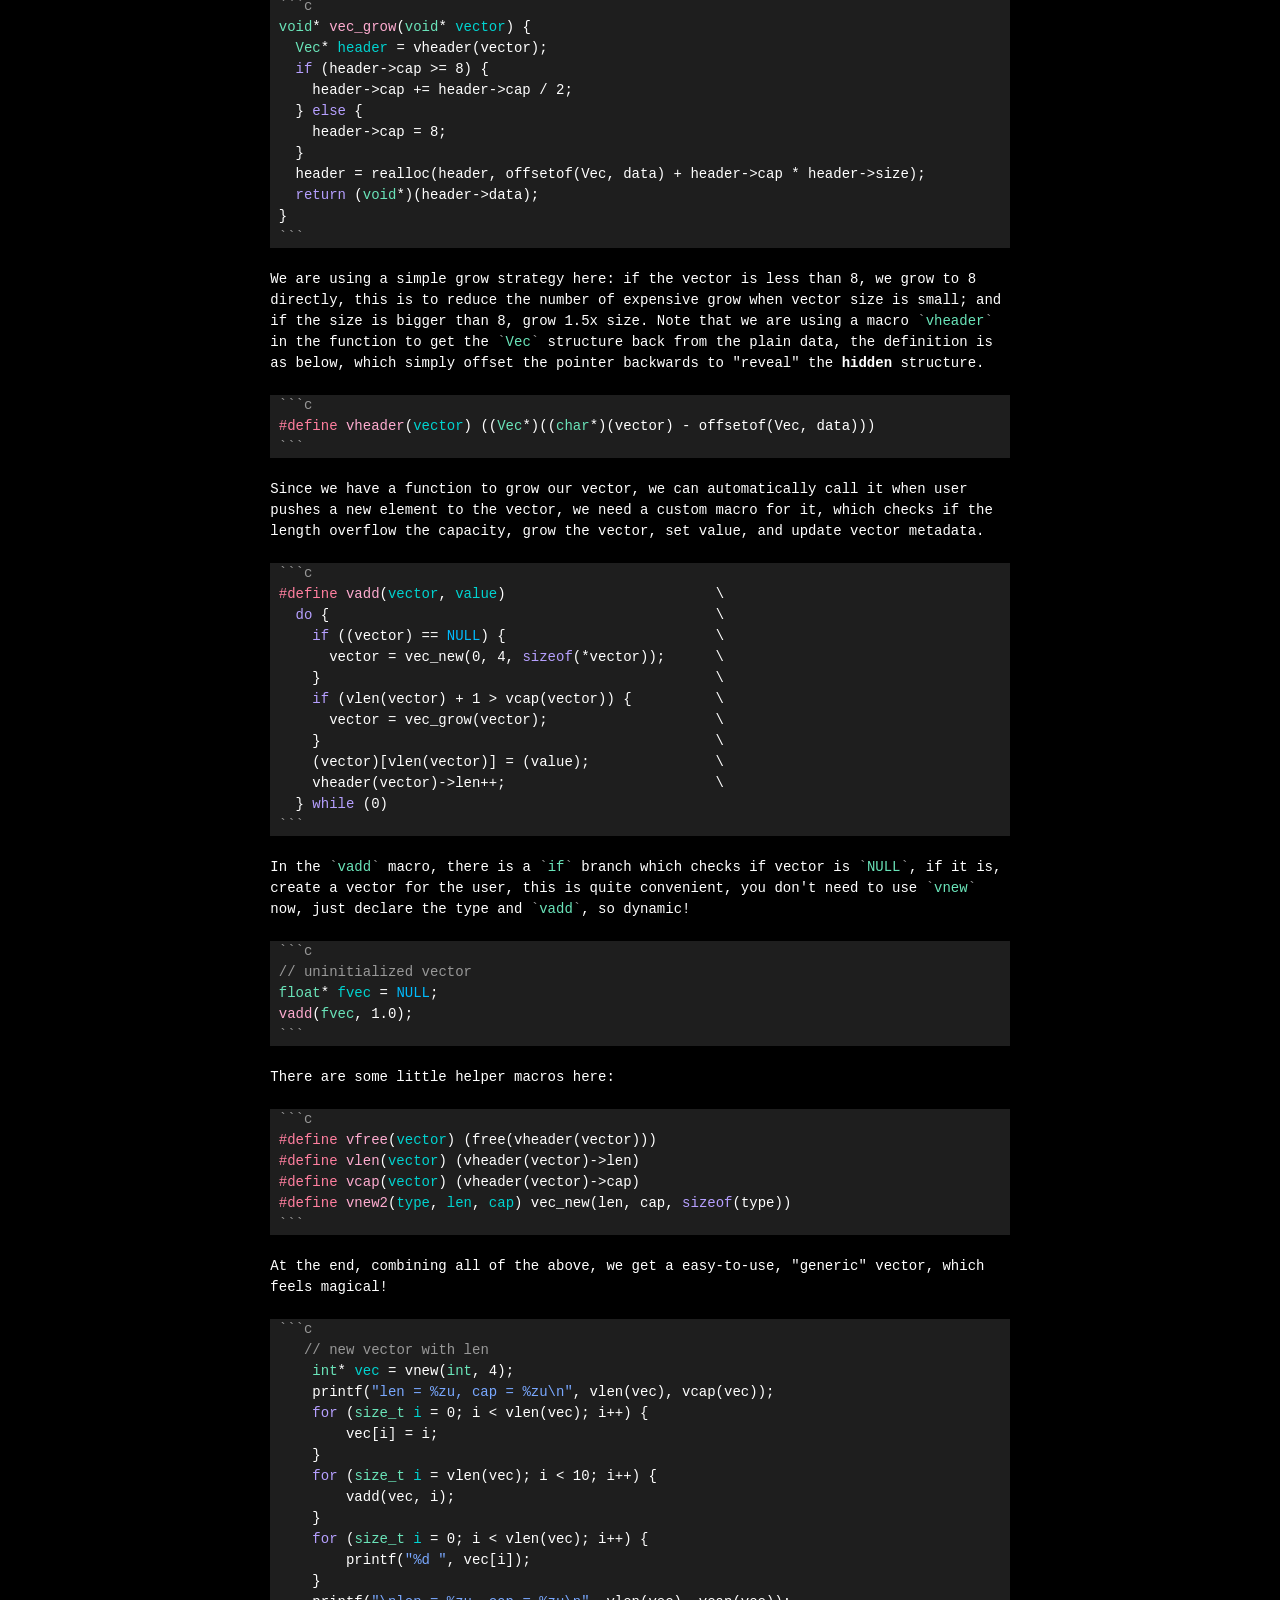
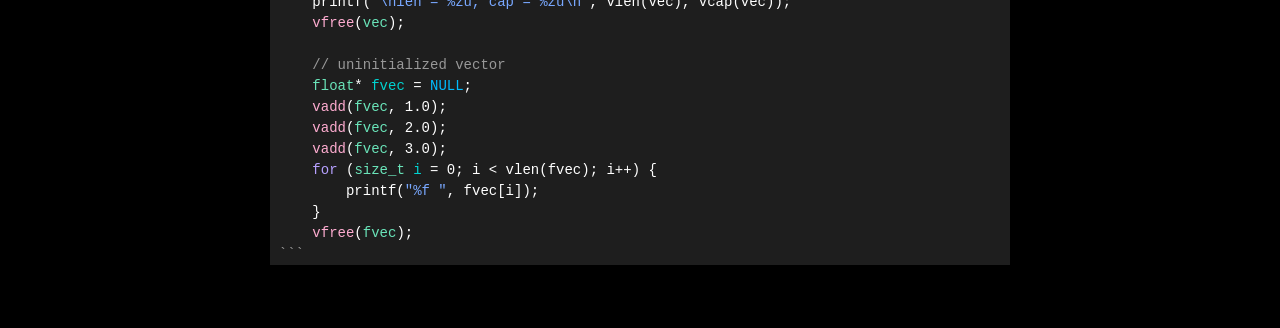
<file: docs/generic-vector-in-c.html>
<!DOCTYPE html>
<html lang="en"><head><meta charset="utf-8"><meta name="viewport" content="width=device-width, initial-scale=1"><title>&quot;Generic&quot; Vector in C From Scratch</title><meta property="og:title" content="&quot;Generic&quot; Vector in C From Scratch"><meta property="og:url" content="https://guiyuanju.github.io/generic-vector-in-c.html"><link rel="canonical" href="https://guiyuanju.github.io/generic-vector-in-c.html"><link rel="alternate" type="application/atom+xml" title="M-x k" href="/feed.xml"><link rel="icon" href="[data-uri]"><style>/* Modus Vivendi palette. */
:root {
  --bg-main: #000000;
  --bg-dim: #1e1e1e;
  --bg-inactive: #303030;
  --bg-active: #535353;
  --fg-main: #ffffff;
  --fg-dim: #989898;
  --fg-alt: #c6daff;
  --blue: #2fafff;
  --blue-warmer: #79a8ff;
  --blue-cooler: #00bcff;
  --blue-faint: #82b0ec;
  --cyan: #00d3d0;
  --cyan-cooler: #6ae4b9;
  --cyan-faint: #9ac8e0;
  --magenta: #feacd0;
  --magenta-warmer: #f78fe7;
  --magenta-cooler: #b6a0ff;
  --yellow-faint: #d2b580;
  --red-cooler: #ff7f9f;

  --line: 1.5em;
  color-scheme: dark;
}

* { box-sizing: border-box; }

body {
  margin: 0;
  padding: calc(2 * var(--line)) 3ch;
  background: var(--bg-main);
  color: var(--fg-main);
  font-family: "Sarasa Mono SC", "Sarasa Term SC", "SF Mono", Menlo, Consolas,
    "Liberation Mono", monospace;
  font-size: 14px;
  line-height: var(--line);
}

h1, h2, h3, h4, h5, h6, p, ul, ol, pre, blockquote, table, figure {
  margin: 0 0 var(--line);
}

h1, h2, h3, h4, h5, h6 {
  font-size: 1em;
  font-weight: bold;
}

a { color: var(--blue-warmer); }
a:visited { color: var(--magenta-cooler); }

img { max-width: 100%; height: auto; }

hr {
  border: 0;
  margin: 0 0 var(--line);
}
hr::before { content: "---"; color: var(--fg-dim); }

main { max-width: 88ch; margin: 0 auto; }

@media (max-width: 600px) {
  body { padding: var(--line) 1ch; }
}

/* Dired (home) */

main > h1 {
  margin: 0;
  color: var(--fg-alt);
}

.dired { margin: 0; }
.dired h2 {
  margin: var(--line) 0 0;
  color: var(--blue);
}
.dired ul {
  list-style: none;
  margin: 0;
  padding: 0;
}
.dired .line {
  display: flex;
  gap: 1ch;
  padding-left: 2ch;
}
.dired .name { white-space: pre; color: var(--fg-dim); flex: none; }
.dired time { color: var(--fg-dim); flex: none; }
.dired a { color: var(--fg-main); text-decoration: none; }
.dired a:hover { text-decoration: underline; }

/* Markdown (posts) */

.post-meta {
  margin: 0;
  color: var(--fg-dim);
}

article h1::before { content: "# "; }
article h2::before { content: "## "; }
article h3::before { content: "### "; }
article h4::before { content: "#### "; }
article h1::before, article h2::before, article h3::before,
article h4::before { color: var(--fg-dim); }
article h1 { color: var(--fg-main); }
article h2 { color: var(--yellow-faint); }
article h3 { color: var(--blue-faint); }
article h4 { color: var(--magenta); }

article ul { list-style: "- "; padding-left: 2ch; }
article ol { padding-left: 3ch; }
article li::marker { color: var(--fg-dim); }

code { font-family: inherit; color: var(--cyan-cooler); }
:not(pre) > code::before, :not(pre) > code::after {
  content: "`";
  color: var(--fg-dim);
}

pre {
  font-family: inherit;
  overflow-x: auto;
  background: var(--bg-dim);
  padding: 0 1ch;
}
pre::before { content: "```" attr(data-lang); display: block; color: var(--fg-dim); }
pre::after { content: "```"; display: block; color: var(--fg-dim); }
pre code { color: var(--fg-main); }

blockquote {
  margin-left: 0;
  padding-left: 1ch;
  border-left: 1ch solid var(--bg-inactive);
  color: var(--fg-alt);
}

table { border-collapse: collapse; }
th, td {
  border: 1px solid var(--bg-active);
  padding: 0 1ch;
  text-align: left;
}

/* Font-lock faces in code blocks, as Modus Vivendi colors them. */

.font-lock-keyword { color: var(--magenta-cooler); }
.font-lock-builtin { color: var(--magenta-warmer); }
.font-lock-string { color: var(--blue-warmer); }
.font-lock-doc { color: var(--cyan-faint); }
.font-lock-comment, .font-lock-comment-delimiter { color: var(--fg-dim); }
.font-lock-function-name, .font-lock-function-call { color: var(--magenta); }
.font-lock-type { color: var(--cyan-cooler); }
.font-lock-constant { color: var(--blue-cooler); }
.font-lock-variable-name, .font-lock-property-name,
.font-lock-property-use { color: var(--cyan); }
.font-lock-preprocessor { color: var(--red-cooler); }
.font-lock-escape { color: var(--magenta); }

/* Paper: black on white, fixed point sizes, no screen-only chrome. */

.print-only { display: none; }

@media print {
  :root { color-scheme: light; }
  body {
    padding: 0;
    background: white;
    color: black;
    font-size: 12pt;
  }
  .print-only { display: inline; }
  main { max-width: none; }
  article h1 { font-size: 16pt; }
  article h2 { font-size: 14pt; }
  article h3, article h4 { font-size: 13pt; }
  h1, h2, h3, h4 { break-after: avoid; }
  main > h1, .dired h2, article h1, article h2, article h3, article h4,
  blockquote, code, pre code, .font-lock-keyword, .font-lock-builtin,
  .font-lock-string, .font-lock-function-name, .font-lock-function-call,
  .font-lock-type, .font-lock-constant, .font-lock-variable-name,
  .font-lock-property-name, .font-lock-property-use, .font-lock-preprocessor,
  .font-lock-escape { color: black; }
  .post-meta, .dired time, .dired .name, hr::before,
  article h1::before, article h2::before, article h3::before,
  article h4::before, li::marker, :not(pre) > code::before,
  :not(pre) > code::after, pre::before, pre::after, .font-lock-doc,
  .font-lock-comment, .font-lock-comment-delimiter { color: #555; }
  a, a:visited { color: black !important; }
  pre {
    background: none;
    border: 1pt solid black;
    font-size: 11pt;
    white-space: pre-wrap;
    overflow-wrap: anywhere;
  }
  blockquote { border-left-color: #ccc; }
  th, td { border-color: black; }
}
</style></head><body><main><article><p class="post-meta"><time datetime="2026-02-02">2026-02-02</time><span class="print-only"> · guiyuanju · https://guiyuanju.github.io/generic-vector-in-c.html</span></p><h1>&quot;Generic&quot; Vector in C From Scratch</h1><p><a href="https://github.com/guiyuanju/vector">github repo</a></p>
<p>A vector is a dynamically growable array allocated on heap, the concept is similar to <code>ArrayList</code> in Java or <code>slice</code> in Go (slice is actually a little different).</p>
<p>C lacks such convenient data structure, but we can build one with an easy to use interface by ourselves.</p>
<p>First define the Vec structure, a dynamic array should have a <code>len</code> indicating the actual length of data in the underlying storage, <code>cap</code> tells us the length of the storage, and <code>size</code> is quite interesting here, which represents the byte size of a single data element we store in this vector, because C doesn't have generic, and there is no type info during runtime, we need some way to know our type, so that we can retrieve the data from the bytes stored in storage using its byte size, and at last, we have the <code>data</code>, which is the underlying storage to store all our elements, in bytes.</p>
<pre data-lang="c"><code><span class="font-lock-keyword">typedef</span> <span class="font-lock-keyword">struct</span> {
  <span class="font-lock-type">size_t</span> <span class="font-lock-variable-name">len</span>;
  <span class="font-lock-type">size_t</span> <span class="font-lock-variable-name">cap</span>;
  <span class="font-lock-type">size_t</span> <span class="font-lock-variable-name">size</span>;  <span class="font-lock-comment-delimiter">// </span><span class="font-lock-comment">size of an element
</span>  <span class="font-lock-type">char</span> <span class="font-lock-variable-name">data</span>[];  <span class="font-lock-comment-delimiter">// </span><span class="font-lock-comment">flexible array member
</span>} <span class="font-lock-type">Vec</span>;</code></pre>
<p>The <code>data</code> is a flexible array member of this structure, it doesn't occupy any space, just a name that we can use to get the pointer to the end of our Vec structure. We have a special way to allocate the storage: we treat our Vec structure as a header, and we allocate more space than a Vec structure needs, the extra space is used for the actual storage.</p>
<pre data-lang="c"><code><span class="font-lock-type">void</span>* <span class="font-lock-function-name">vec_new</span>(<span class="font-lock-type">size_t</span> <span class="font-lock-variable-name">len</span>, <span class="font-lock-type">size_t</span> <span class="font-lock-variable-name">cap</span>, <span class="font-lock-type">size_t</span> <span class="font-lock-variable-name">size</span>) {
  <span class="font-lock-comment-delimiter">// </span><span class="font-lock-comment">malloc the size of Vec and size * cap, that is the initial space specified
</span>  <span class="font-lock-type">Vec</span>* <span class="font-lock-variable-name">vector</span> = (<span class="font-lock-type">Vec</span>*)malloc(offsetof(Vec, data) + size * cap);
  vector-&gt;len = len;
  vector-&gt;cap = cap;
  vector-&gt;size = size;
  <span class="font-lock-comment-delimiter">// </span><span class="font-lock-comment">return the data, instead of the Vec
</span>  <span class="font-lock-keyword">return</span> (<span class="font-lock-type">void</span>*)(vector-&gt;data);
}</code></pre>
<p>Look at the <code>return (void*)(vector-&gt;data)</code>, the function is not returning a pointer to the <code>Vec</code>, but the <code>data</code> member, why do we do this? Because user now gets a real array of elements, not a custom type, which enables the familiar array index syntax like <code>data[i]</code>, without the need for a custom function like <code>vec_get(vec, idx)</code>, <code>vec_set(vec, idx, val)</code>, provides a simple interface.</p>
<pre data-lang="c"><code><span class="font-lock-type">int</span>* <span class="font-lock-variable-name">vec</span> = vec_new(4, 4, <span class="font-lock-keyword">sizeof</span>(<span class="font-lock-type">int</span>));
<span class="font-lock-type">vec</span>[0] = 10;</code></pre>
<p>We could define a macro <code>vnew</code> to simplify the interface further.</p>
<pre data-lang="c"><code><span class="font-lock-preprocessor">#define</span> <span class="font-lock-function-name">vnew</span>(<span class="font-lock-variable-name">type</span>, <span class="font-lock-variable-name">len</span>) vec_new(len, len, <span class="font-lock-keyword">sizeof</span>(type))</code></pre>
<p>With <code>vnew</code> defined, we can use it as if we have generics in C.</p>
<pre data-lang="c"><code><span class="font-lock-type">int</span>* <span class="font-lock-variable-name">vec</span> = vnew(<span class="font-lock-type">int</span>, 4);
<span class="font-lock-type">vec</span>[0] = 10;</code></pre>
<p>Okay, we have a fixed length array, how to make our vector growable? We need a function to actually do the job, below is a <code>vec_grow</code> function that takes a vector data and grow it.</p>
<pre data-lang="c"><code><span class="font-lock-type">void</span>* <span class="font-lock-function-name">vec_grow</span>(<span class="font-lock-type">void</span>* <span class="font-lock-variable-name">vector</span>) {
  <span class="font-lock-type">Vec</span>* <span class="font-lock-variable-name">header</span> = vheader(vector);
  <span class="font-lock-keyword">if</span> (header-&gt;cap &gt;= 8) {
    header-&gt;cap += header-&gt;cap / 2;
  } <span class="font-lock-keyword">else</span> {
    header-&gt;cap = 8;
  }
  header = realloc(header, offsetof(Vec, data) + header-&gt;cap * header-&gt;size);
  <span class="font-lock-keyword">return</span> (<span class="font-lock-type">void</span>*)(header-&gt;data);
}</code></pre>
<p>We are using a simple grow strategy here: if the vector is less than 8, we grow to 8 directly, this is to reduce the number of expensive grow when vector size is small; and if the size is bigger than 8, grow 1.5x size. Note that we are using a macro <code>vheader</code> in the function to get the <code>Vec</code> structure back from the plain data, the definition is as below, which simply offset the pointer backwards to &quot;reveal&quot; the <strong>hidden</strong> structure.</p>
<pre data-lang="c"><code><span class="font-lock-preprocessor">#define</span> <span class="font-lock-function-name">vheader</span>(<span class="font-lock-variable-name">vector</span>) ((<span class="font-lock-type">Vec</span>*)((<span class="font-lock-type">char</span>*)(vector) - offsetof(Vec, data)))</code></pre>
<p>Since we have a function to grow our vector, we can automatically call it when user pushes a new element to the vector, we need a custom macro for it, which checks if the length overflow the capacity, grow the vector, set value, and update vector metadata.</p>
<pre data-lang="c"><code><span class="font-lock-preprocessor">#define</span> <span class="font-lock-function-name">vadd</span>(<span class="font-lock-variable-name">vector</span>, <span class="font-lock-variable-name">value</span>)                         \
  <span class="font-lock-keyword">do</span> {                                              \
    <span class="font-lock-keyword">if</span> ((vector) == <span class="font-lock-constant">NULL</span>) {                         \
      vector = vec_new(0, 4, <span class="font-lock-keyword">sizeof</span>(*vector));      \
    }                                               \
    <span class="font-lock-keyword">if</span> (vlen(vector) + 1 &gt; vcap(vector)) {          \
      vector = vec_grow(vector);                    \
    }                                               \
    (vector)[vlen(vector)] = (value);               \
    vheader(vector)-&gt;len++;                         \
  } <span class="font-lock-keyword">while</span> (0)</code></pre>
<p>In the <code>vadd</code> macro, there is a <code>if</code> branch which checks if vector is <code>NULL</code>, if it is, create a vector for the user, this is quite convenient, you don't need to use <code>vnew</code> now, just declare the type and <code>vadd</code>, so dynamic!</p>
<pre data-lang="c"><code><span class="font-lock-comment-delimiter">// </span><span class="font-lock-comment">uninitialized vector
</span><span class="font-lock-type">float</span>* <span class="font-lock-variable-name">fvec</span> = <span class="font-lock-constant">NULL</span>;
<span class="font-lock-function-name">vadd</span>(<span class="font-lock-type">fvec</span>, 1.0);</code></pre>
<p>There are some little helper macros here:</p>
<pre data-lang="c"><code><span class="font-lock-preprocessor">#define</span> <span class="font-lock-function-name">vfree</span>(<span class="font-lock-variable-name">vector</span>) (free(vheader(vector)))
<span class="font-lock-preprocessor">#define</span> <span class="font-lock-function-name">vlen</span>(<span class="font-lock-variable-name">vector</span>) (vheader(vector)-&gt;len)
<span class="font-lock-preprocessor">#define</span> <span class="font-lock-function-name">vcap</span>(<span class="font-lock-variable-name">vector</span>) (vheader(vector)-&gt;cap)
<span class="font-lock-preprocessor">#define</span> <span class="font-lock-function-name">vnew2</span>(<span class="font-lock-variable-name">type</span>, <span class="font-lock-variable-name">len</span>, <span class="font-lock-variable-name">cap</span>) vec_new(len, cap, <span class="font-lock-keyword">sizeof</span>(type))</code></pre>
<p>At the end, combining all of the above, we get a easy-to-use, &quot;generic&quot; vector, which feels magical!</p>
<pre data-lang="c"><code>   <span class="font-lock-comment-delimiter">// </span><span class="font-lock-comment">new vector with len
</span>    <span class="font-lock-type">int</span>* <span class="font-lock-variable-name">vec</span> = vnew(<span class="font-lock-type">int</span>, 4);
    printf(<span class="font-lock-string">&quot;len = %zu, cap = %zu\n&quot;</span>, vlen(vec), vcap(vec));
    <span class="font-lock-keyword">for</span> (<span class="font-lock-type">size_t</span> <span class="font-lock-variable-name">i</span> = 0; i &lt; vlen(vec); i++) {
        vec[i] = i;
    }
    <span class="font-lock-keyword">for</span> (<span class="font-lock-type">size_t</span> <span class="font-lock-variable-name">i</span> = vlen(vec); i &lt; 10; i++) {
        vadd(vec, i);
    }
    <span class="font-lock-keyword">for</span> (<span class="font-lock-type">size_t</span> <span class="font-lock-variable-name">i</span> = 0; i &lt; vlen(vec); i++) {
        printf(<span class="font-lock-string">&quot;%d &quot;</span>, vec[i]);
    }
    printf(<span class="font-lock-string">&quot;\nlen = %zu, cap = %zu\n&quot;</span>, vlen(vec), vcap(vec));
    <span class="font-lock-function-name">vfree</span>(<span class="font-lock-type">vec</span>);

    <span class="font-lock-comment-delimiter">// </span><span class="font-lock-comment">uninitialized vector
</span>    <span class="font-lock-type">float</span>* <span class="font-lock-variable-name">fvec</span> = <span class="font-lock-constant">NULL</span>;
    <span class="font-lock-function-name">vadd</span>(<span class="font-lock-type">fvec</span>, 1.0);
    <span class="font-lock-function-name">vadd</span>(<span class="font-lock-type">fvec</span>, 2.0);
    <span class="font-lock-function-name">vadd</span>(<span class="font-lock-type">fvec</span>, 3.0);
    <span class="font-lock-keyword">for</span> (<span class="font-lock-type">size_t</span> <span class="font-lock-variable-name">i</span> = 0; i &lt; vlen(fvec); i++) {
        printf(<span class="font-lock-string">&quot;%f &quot;</span>, fvec[i]);
    }
    <span class="font-lock-function-name">vfree</span>(<span class="font-lock-type">fvec</span>);</code></pre></article></main></body></html>
</file>
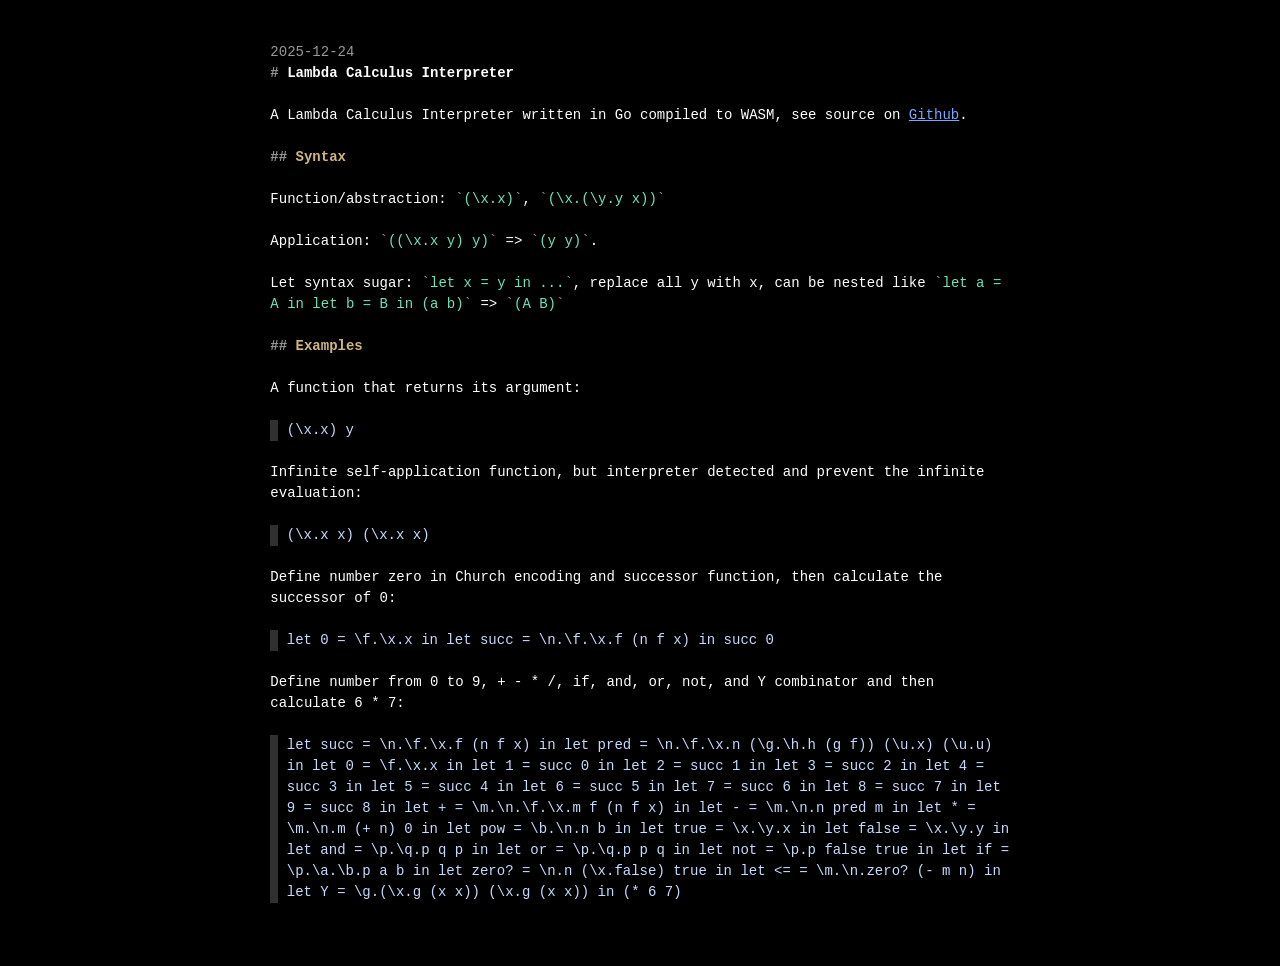
<file: docs/lambda-calculus-interpreter.html>
<!DOCTYPE html>
<html lang="en"><head><meta charset="utf-8"><meta name="viewport" content="width=device-width, initial-scale=1"><title>Lambda Calculus Interpreter</title><meta property="og:title" content="Lambda Calculus Interpreter"><meta property="og:url" content="https://guiyuanju.github.io/lambda-calculus-interpreter.html"><link rel="canonical" href="https://guiyuanju.github.io/lambda-calculus-interpreter.html"><link rel="alternate" type="application/atom+xml" title="M-x k" href="/feed.xml"><link rel="icon" href="[data-uri]"><style>/* Modus Vivendi palette. */
:root {
  --bg-main: #000000;
  --bg-dim: #1e1e1e;
  --bg-inactive: #303030;
  --bg-active: #535353;
  --fg-main: #ffffff;
  --fg-dim: #989898;
  --fg-alt: #c6daff;
  --blue: #2fafff;
  --blue-warmer: #79a8ff;
  --blue-cooler: #00bcff;
  --blue-faint: #82b0ec;
  --cyan: #00d3d0;
  --cyan-cooler: #6ae4b9;
  --cyan-faint: #9ac8e0;
  --magenta: #feacd0;
  --magenta-warmer: #f78fe7;
  --magenta-cooler: #b6a0ff;
  --yellow-faint: #d2b580;
  --red-cooler: #ff7f9f;

  --line: 1.5em;
  color-scheme: dark;
}

* { box-sizing: border-box; }

body {
  margin: 0;
  padding: calc(2 * var(--line)) 3ch;
  background: var(--bg-main);
  color: var(--fg-main);
  font-family: "Sarasa Mono SC", "Sarasa Term SC", "SF Mono", Menlo, Consolas,
    "Liberation Mono", monospace;
  font-size: 14px;
  line-height: var(--line);
}

h1, h2, h3, h4, h5, h6, p, ul, ol, pre, blockquote, table, figure {
  margin: 0 0 var(--line);
}

h1, h2, h3, h4, h5, h6 {
  font-size: 1em;
  font-weight: bold;
}

a { color: var(--blue-warmer); }
a:visited { color: var(--magenta-cooler); }

img { max-width: 100%; height: auto; }

hr {
  border: 0;
  margin: 0 0 var(--line);
}
hr::before { content: "---"; color: var(--fg-dim); }

main { max-width: 88ch; margin: 0 auto; }

@media (max-width: 600px) {
  body { padding: var(--line) 1ch; }
}

/* Dired (home) */

main > h1 {
  margin: 0;
  color: var(--fg-alt);
}

.dired { margin: 0; }
.dired h2 {
  margin: var(--line) 0 0;
  color: var(--blue);
}
.dired ul {
  list-style: none;
  margin: 0;
  padding: 0;
}
.dired .line {
  display: flex;
  gap: 1ch;
  padding-left: 2ch;
}
.dired .name { white-space: pre; color: var(--fg-dim); flex: none; }
.dired time { color: var(--fg-dim); flex: none; }
.dired a { color: var(--fg-main); text-decoration: none; }
.dired a:hover { text-decoration: underline; }

/* Markdown (posts) */

.post-meta {
  margin: 0;
  color: var(--fg-dim);
}

article h1::before { content: "# "; }
article h2::before { content: "## "; }
article h3::before { content: "### "; }
article h4::before { content: "#### "; }
article h1::before, article h2::before, article h3::before,
article h4::before { color: var(--fg-dim); }
article h1 { color: var(--fg-main); }
article h2 { color: var(--yellow-faint); }
article h3 { color: var(--blue-faint); }
article h4 { color: var(--magenta); }

article ul { list-style: "- "; padding-left: 2ch; }
article ol { padding-left: 3ch; }
article li::marker { color: var(--fg-dim); }

code { font-family: inherit; color: var(--cyan-cooler); }
:not(pre) > code::before, :not(pre) > code::after {
  content: "`";
  color: var(--fg-dim);
}

pre {
  font-family: inherit;
  overflow-x: auto;
  background: var(--bg-dim);
  padding: 0 1ch;
}
pre::before { content: "```" attr(data-lang); display: block; color: var(--fg-dim); }
pre::after { content: "```"; display: block; color: var(--fg-dim); }
pre code { color: var(--fg-main); }

blockquote {
  margin-left: 0;
  padding-left: 1ch;
  border-left: 1ch solid var(--bg-inactive);
  color: var(--fg-alt);
}

table { border-collapse: collapse; }
th, td {
  border: 1px solid var(--bg-active);
  padding: 0 1ch;
  text-align: left;
}

/* Font-lock faces in code blocks, as Modus Vivendi colors them. */

.font-lock-keyword { color: var(--magenta-cooler); }
.font-lock-builtin { color: var(--magenta-warmer); }
.font-lock-string { color: var(--blue-warmer); }
.font-lock-doc { color: var(--cyan-faint); }
.font-lock-comment, .font-lock-comment-delimiter { color: var(--fg-dim); }
.font-lock-function-name, .font-lock-function-call { color: var(--magenta); }
.font-lock-type { color: var(--cyan-cooler); }
.font-lock-constant { color: var(--blue-cooler); }
.font-lock-variable-name, .font-lock-property-name,
.font-lock-property-use { color: var(--cyan); }
.font-lock-preprocessor { color: var(--red-cooler); }
.font-lock-escape { color: var(--magenta); }

/* Paper: black on white, fixed point sizes, no screen-only chrome. */

.print-only { display: none; }

@media print {
  :root { color-scheme: light; }
  body {
    padding: 0;
    background: white;
    color: black;
    font-size: 12pt;
  }
  .print-only { display: inline; }
  main { max-width: none; }
  article h1 { font-size: 16pt; }
  article h2 { font-size: 14pt; }
  article h3, article h4 { font-size: 13pt; }
  h1, h2, h3, h4 { break-after: avoid; }
  main > h1, .dired h2, article h1, article h2, article h3, article h4,
  blockquote, code, pre code, .font-lock-keyword, .font-lock-builtin,
  .font-lock-string, .font-lock-function-name, .font-lock-function-call,
  .font-lock-type, .font-lock-constant, .font-lock-variable-name,
  .font-lock-property-name, .font-lock-property-use, .font-lock-preprocessor,
  .font-lock-escape { color: black; }
  .post-meta, .dired time, .dired .name, hr::before,
  article h1::before, article h2::before, article h3::before,
  article h4::before, li::marker, :not(pre) > code::before,
  :not(pre) > code::after, pre::before, pre::after, .font-lock-doc,
  .font-lock-comment, .font-lock-comment-delimiter { color: #555; }
  a, a:visited { color: black !important; }
  pre {
    background: none;
    border: 1pt solid black;
    font-size: 11pt;
    white-space: pre-wrap;
    overflow-wrap: anywhere;
  }
  blockquote { border-left-color: #ccc; }
  th, td { border-color: black; }
}
</style></head><body><main><article><p class="post-meta"><time datetime="2025-12-24">2025-12-24</time><span class="print-only"> · guiyuanju · https://guiyuanju.github.io/lambda-calculus-interpreter.html</span></p><h1>Lambda Calculus Interpreter</h1><p>A Lambda Calculus Interpreter written in Go compiled to WASM, see source on <a href="https://github.com/guiyuanju/lamb">Github</a>.</p>
<h2>Syntax</h2>
<p>Function/abstraction: <code>(\x.x)</code>, <code>(\x.(\y.y x))</code></p>
<p>Application: <code>((\x.x y) y)</code> =&gt; <code>(y y)</code>.</p>
<p>Let syntax sugar: <code>let x = y in ...</code>, replace all y with x, can be nested like <code>let a = A in let b = B in (a b)</code> =&gt; <code>(A B)</code></p>
<h2>Examples</h2>
<p>A function that returns its argument:</p>
<blockquote><p>(\x.x) y</p></blockquote>
<p>Infinite self-application function, but interpreter detected and prevent the infinite evaluation:</p>
<blockquote><p>(\x.x x) (\x.x x)</p></blockquote>
<p>Define number zero in Church encoding and successor function, then calculate the successor of 0:</p>
<blockquote><p>let 0 = \f.\x.x in let succ = \n.\f.\x.f (n f x) in succ 0</p></blockquote>
<p>Define number from 0 to 9, + - * /, if, and, or, not, and Y combinator and then calculate 6 * 7:</p>
<blockquote><p>let succ = \n.\f.\x.f (n f x) in let pred = \n.\f.\x.n (\g.\h.h (g f)) (\u.x) (\u.u) in let 0 = \f.\x.x in let 1 = succ 0 in let 2 = succ 1 in let 3 = succ 2 in let 4 = succ 3 in let 5 = succ 4 in let 6 = succ 5 in let 7 = succ 6 in let 8 = succ 7 in let 9 = succ 8 in let + = \m.\n.\f.\x.m f (n f x) in let - = \m.\n.n pred m in let * = \m.\n.m (+ n) 0 in let pow = \b.\n.n b in let true = \x.\y.x in let false = \x.\y.y in let and = \p.\q.p q p in let or = \p.\q.p p q in let not = \p.p false true in let if = \p.\a.\b.p a b in let zero? = \n.n (\x.false) true in let &lt;= = \m.\n.zero? (- m n) in let Y = \g.(\x.g (x x)) (\x.g (x x)) in (* 6 7)</p></blockquote></article></main></body></html>
</file>
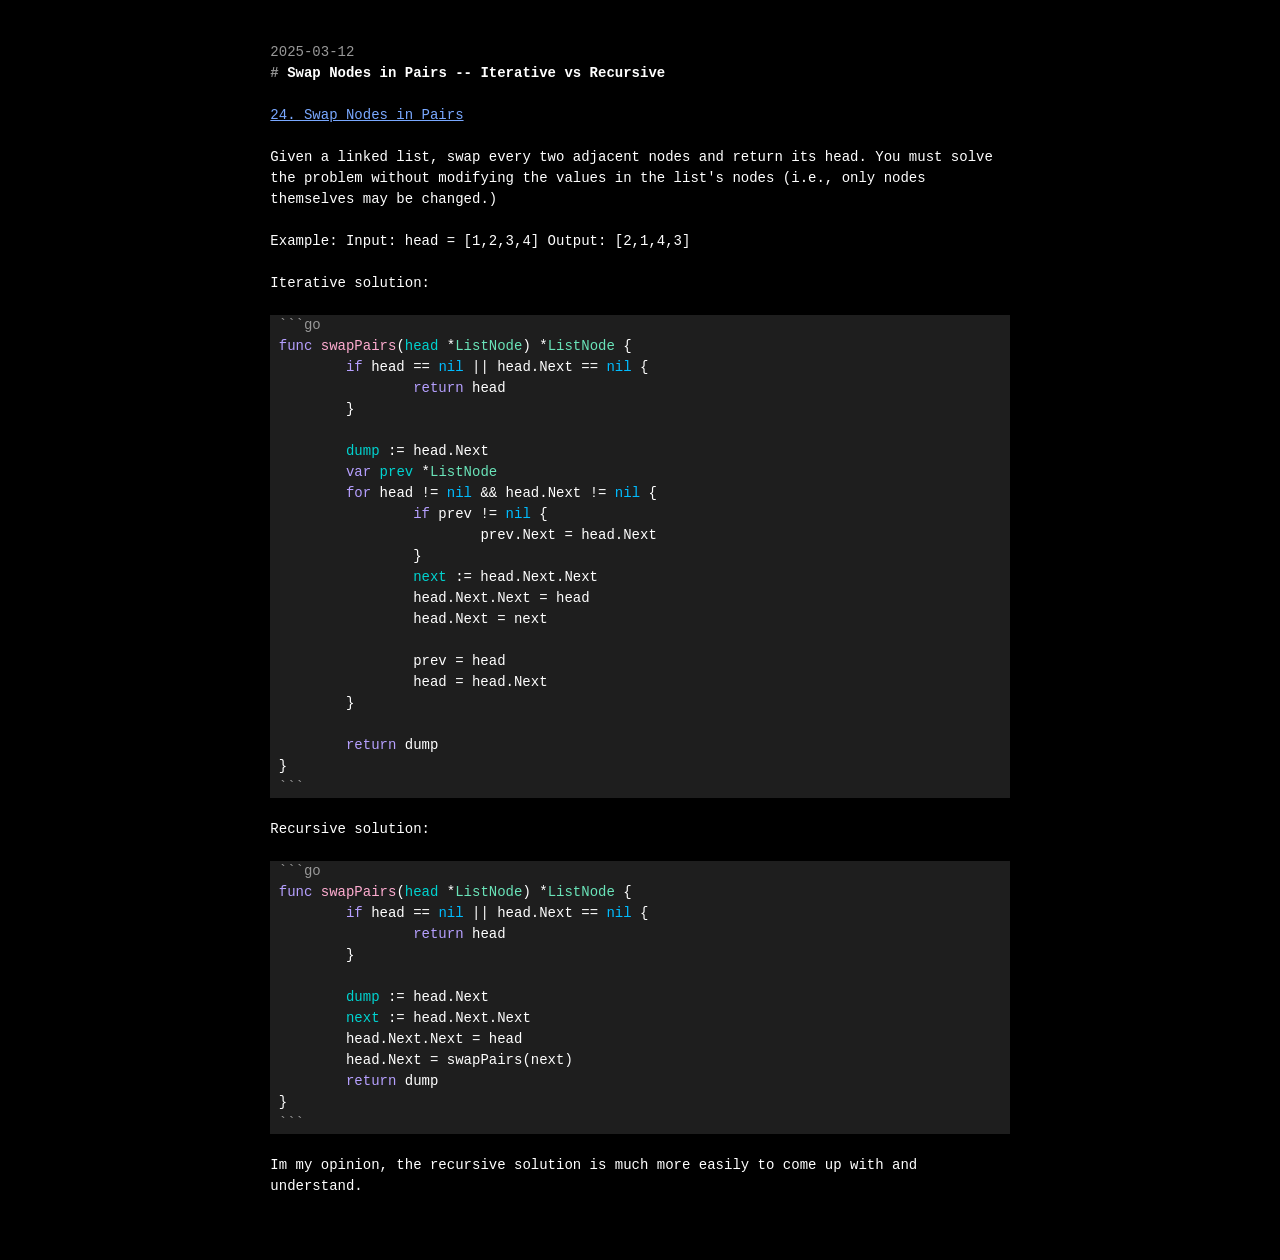
<file: docs/leetcode-24-swap-nodes-in-pairs.html>
<!DOCTYPE html>
<html lang="en"><head><meta charset="utf-8"><meta name="viewport" content="width=device-width, initial-scale=1"><title>Swap Nodes in Pairs -- Iterative vs Recursive</title><meta property="og:title" content="Swap Nodes in Pairs -- Iterative vs Recursive"><meta property="og:url" content="https://guiyuanju.github.io/leetcode-24-swap-nodes-in-pairs.html"><link rel="canonical" href="https://guiyuanju.github.io/leetcode-24-swap-nodes-in-pairs.html"><link rel="alternate" type="application/atom+xml" title="M-x k" href="/feed.xml"><link rel="icon" href="[data-uri]"><style>/* Modus Vivendi palette. */
:root {
  --bg-main: #000000;
  --bg-dim: #1e1e1e;
  --bg-inactive: #303030;
  --bg-active: #535353;
  --fg-main: #ffffff;
  --fg-dim: #989898;
  --fg-alt: #c6daff;
  --blue: #2fafff;
  --blue-warmer: #79a8ff;
  --blue-cooler: #00bcff;
  --blue-faint: #82b0ec;
  --cyan: #00d3d0;
  --cyan-cooler: #6ae4b9;
  --cyan-faint: #9ac8e0;
  --magenta: #feacd0;
  --magenta-warmer: #f78fe7;
  --magenta-cooler: #b6a0ff;
  --yellow-faint: #d2b580;
  --red-cooler: #ff7f9f;

  --line: 1.5em;
  color-scheme: dark;
}

* { box-sizing: border-box; }

body {
  margin: 0;
  padding: calc(2 * var(--line)) 3ch;
  background: var(--bg-main);
  color: var(--fg-main);
  font-family: "Sarasa Mono SC", "Sarasa Term SC", "SF Mono", Menlo, Consolas,
    "Liberation Mono", monospace;
  font-size: 14px;
  line-height: var(--line);
}

h1, h2, h3, h4, h5, h6, p, ul, ol, pre, blockquote, table, figure {
  margin: 0 0 var(--line);
}

h1, h2, h3, h4, h5, h6 {
  font-size: 1em;
  font-weight: bold;
}

a { color: var(--blue-warmer); }
a:visited { color: var(--magenta-cooler); }

img { max-width: 100%; height: auto; }

hr {
  border: 0;
  margin: 0 0 var(--line);
}
hr::before { content: "---"; color: var(--fg-dim); }

main { max-width: 88ch; margin: 0 auto; }

@media (max-width: 600px) {
  body { padding: var(--line) 1ch; }
}

/* Dired (home) */

main > h1 {
  margin: 0;
  color: var(--fg-alt);
}

.dired { margin: 0; }
.dired h2 {
  margin: var(--line) 0 0;
  color: var(--blue);
}
.dired ul {
  list-style: none;
  margin: 0;
  padding: 0;
}
.dired .line {
  display: flex;
  gap: 1ch;
  padding-left: 2ch;
}
.dired .name { white-space: pre; color: var(--fg-dim); flex: none; }
.dired time { color: var(--fg-dim); flex: none; }
.dired a { color: var(--fg-main); text-decoration: none; }
.dired a:hover { text-decoration: underline; }

/* Markdown (posts) */

.post-meta {
  margin: 0;
  color: var(--fg-dim);
}

article h1::before { content: "# "; }
article h2::before { content: "## "; }
article h3::before { content: "### "; }
article h4::before { content: "#### "; }
article h1::before, article h2::before, article h3::before,
article h4::before { color: var(--fg-dim); }
article h1 { color: var(--fg-main); }
article h2 { color: var(--yellow-faint); }
article h3 { color: var(--blue-faint); }
article h4 { color: var(--magenta); }

article ul { list-style: "- "; padding-left: 2ch; }
article ol { padding-left: 3ch; }
article li::marker { color: var(--fg-dim); }

code { font-family: inherit; color: var(--cyan-cooler); }
:not(pre) > code::before, :not(pre) > code::after {
  content: "`";
  color: var(--fg-dim);
}

pre {
  font-family: inherit;
  overflow-x: auto;
  background: var(--bg-dim);
  padding: 0 1ch;
}
pre::before { content: "```" attr(data-lang); display: block; color: var(--fg-dim); }
pre::after { content: "```"; display: block; color: var(--fg-dim); }
pre code { color: var(--fg-main); }

blockquote {
  margin-left: 0;
  padding-left: 1ch;
  border-left: 1ch solid var(--bg-inactive);
  color: var(--fg-alt);
}

table { border-collapse: collapse; }
th, td {
  border: 1px solid var(--bg-active);
  padding: 0 1ch;
  text-align: left;
}

/* Font-lock faces in code blocks, as Modus Vivendi colors them. */

.font-lock-keyword { color: var(--magenta-cooler); }
.font-lock-builtin { color: var(--magenta-warmer); }
.font-lock-string { color: var(--blue-warmer); }
.font-lock-doc { color: var(--cyan-faint); }
.font-lock-comment, .font-lock-comment-delimiter { color: var(--fg-dim); }
.font-lock-function-name, .font-lock-function-call { color: var(--magenta); }
.font-lock-type { color: var(--cyan-cooler); }
.font-lock-constant { color: var(--blue-cooler); }
.font-lock-variable-name, .font-lock-property-name,
.font-lock-property-use { color: var(--cyan); }
.font-lock-preprocessor { color: var(--red-cooler); }
.font-lock-escape { color: var(--magenta); }

/* Paper: black on white, fixed point sizes, no screen-only chrome. */

.print-only { display: none; }

@media print {
  :root { color-scheme: light; }
  body {
    padding: 0;
    background: white;
    color: black;
    font-size: 12pt;
  }
  .print-only { display: inline; }
  main { max-width: none; }
  article h1 { font-size: 16pt; }
  article h2 { font-size: 14pt; }
  article h3, article h4 { font-size: 13pt; }
  h1, h2, h3, h4 { break-after: avoid; }
  main > h1, .dired h2, article h1, article h2, article h3, article h4,
  blockquote, code, pre code, .font-lock-keyword, .font-lock-builtin,
  .font-lock-string, .font-lock-function-name, .font-lock-function-call,
  .font-lock-type, .font-lock-constant, .font-lock-variable-name,
  .font-lock-property-name, .font-lock-property-use, .font-lock-preprocessor,
  .font-lock-escape { color: black; }
  .post-meta, .dired time, .dired .name, hr::before,
  article h1::before, article h2::before, article h3::before,
  article h4::before, li::marker, :not(pre) > code::before,
  :not(pre) > code::after, pre::before, pre::after, .font-lock-doc,
  .font-lock-comment, .font-lock-comment-delimiter { color: #555; }
  a, a:visited { color: black !important; }
  pre {
    background: none;
    border: 1pt solid black;
    font-size: 11pt;
    white-space: pre-wrap;
    overflow-wrap: anywhere;
  }
  blockquote { border-left-color: #ccc; }
  th, td { border-color: black; }
}
</style></head><body><main><article><p class="post-meta"><time datetime="2025-03-12">2025-03-12</time><span class="print-only"> · guiyuanju · https://guiyuanju.github.io/leetcode-24-swap-nodes-in-pairs.html</span></p><h1>Swap Nodes in Pairs -- Iterative vs Recursive</h1><p><a href="https://leetcode.com/problems/swap-nodes-in-pairs/">24. Swap Nodes in Pairs</a></p>
<p>Given a linked list, swap every two adjacent nodes and return its head. You must solve the problem without modifying the values in the list's nodes (i.e., only nodes themselves may be changed.)</p>
<p>Example:
Input: head = [1,2,3,4]
Output: [2,1,4,3]</p>
<p>Iterative solution:</p>
<pre data-lang="go"><code><span class="font-lock-keyword">func</span> <span class="font-lock-function-name">swapPairs</span>(<span class="font-lock-variable-name">head</span> *<span class="font-lock-type">ListNode</span>) *<span class="font-lock-type">ListNode</span> {
	<span class="font-lock-keyword">if</span> head == <span class="font-lock-constant">nil</span> || head.Next == <span class="font-lock-constant">nil</span> {
		<span class="font-lock-keyword">return</span> head
	}

	<span class="font-lock-variable-name">dump</span> := head.Next
	<span class="font-lock-keyword">var</span> <span class="font-lock-variable-name">prev</span> *<span class="font-lock-type">ListNode</span>
	<span class="font-lock-keyword">for</span> head != <span class="font-lock-constant">nil</span> &amp;&amp; head.Next != <span class="font-lock-constant">nil</span> {
		<span class="font-lock-keyword">if</span> prev != <span class="font-lock-constant">nil</span> {
			prev.Next = head.Next
		}
		<span class="font-lock-variable-name">next</span> := head.Next.Next
		head.Next.Next = head
		head.Next = next

		prev = head
		head = head.Next
	}

	<span class="font-lock-keyword">return</span> dump
}</code></pre>
<p>Recursive solution:</p>
<pre data-lang="go"><code><span class="font-lock-keyword">func</span> <span class="font-lock-function-name">swapPairs</span>(<span class="font-lock-variable-name">head</span> *<span class="font-lock-type">ListNode</span>) *<span class="font-lock-type">ListNode</span> {
	<span class="font-lock-keyword">if</span> head == <span class="font-lock-constant">nil</span> || head.Next == <span class="font-lock-constant">nil</span> {
		<span class="font-lock-keyword">return</span> head
	}

	<span class="font-lock-variable-name">dump</span> := head.Next
	<span class="font-lock-variable-name">next</span> := head.Next.Next
	head.Next.Next = head
	head.Next = swapPairs(next)
	<span class="font-lock-keyword">return</span> dump
}</code></pre>
<p>Im my opinion, the recursive solution is much more easily to come up with and understand.</p></article></main></body></html>
</file>
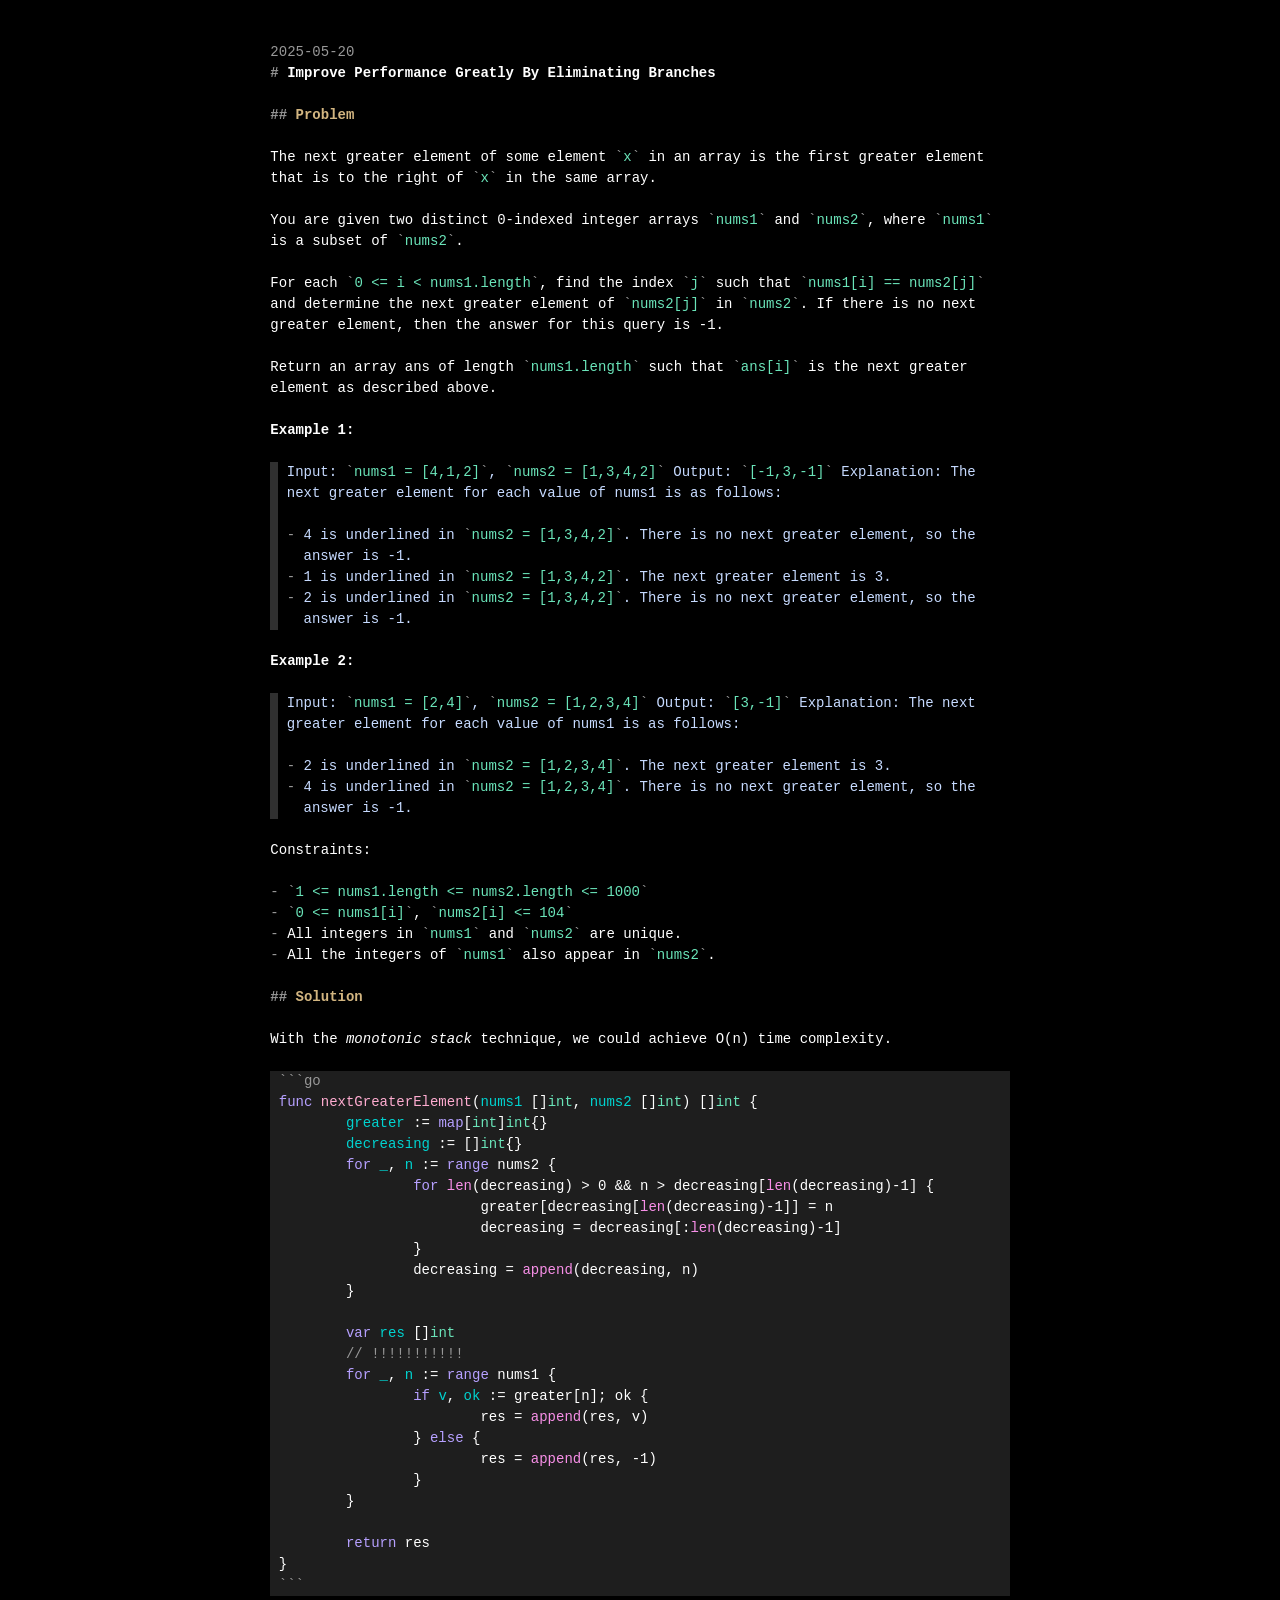
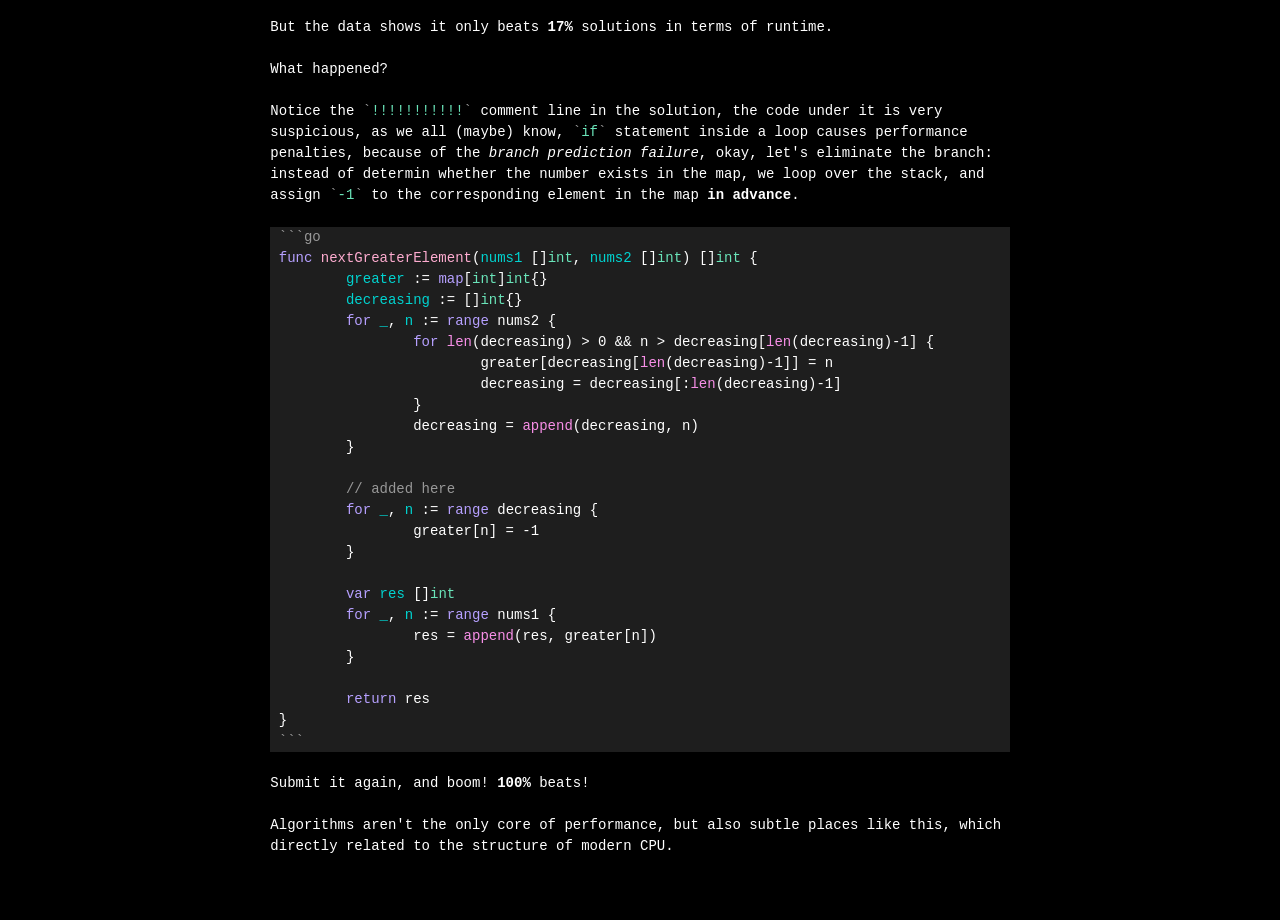
<file: docs/leetcode-496-next-greater-element-i.html>
<!DOCTYPE html>
<html lang="en"><head><meta charset="utf-8"><meta name="viewport" content="width=device-width, initial-scale=1"><title>Improve Performance Greatly By Eliminating Branches</title><meta property="og:title" content="Improve Performance Greatly By Eliminating Branches"><meta property="og:url" content="https://guiyuanju.github.io/leetcode-496-next-greater-element-i.html"><link rel="canonical" href="https://guiyuanju.github.io/leetcode-496-next-greater-element-i.html"><link rel="alternate" type="application/atom+xml" title="M-x k" href="/feed.xml"><link rel="icon" href="[data-uri]"><style>/* Modus Vivendi palette. */
:root {
  --bg-main: #000000;
  --bg-dim: #1e1e1e;
  --bg-inactive: #303030;
  --bg-active: #535353;
  --fg-main: #ffffff;
  --fg-dim: #989898;
  --fg-alt: #c6daff;
  --blue: #2fafff;
  --blue-warmer: #79a8ff;
  --blue-cooler: #00bcff;
  --blue-faint: #82b0ec;
  --cyan: #00d3d0;
  --cyan-cooler: #6ae4b9;
  --cyan-faint: #9ac8e0;
  --magenta: #feacd0;
  --magenta-warmer: #f78fe7;
  --magenta-cooler: #b6a0ff;
  --yellow-faint: #d2b580;
  --red-cooler: #ff7f9f;

  --line: 1.5em;
  color-scheme: dark;
}

* { box-sizing: border-box; }

body {
  margin: 0;
  padding: calc(2 * var(--line)) 3ch;
  background: var(--bg-main);
  color: var(--fg-main);
  font-family: "Sarasa Mono SC", "Sarasa Term SC", "SF Mono", Menlo, Consolas,
    "Liberation Mono", monospace;
  font-size: 14px;
  line-height: var(--line);
}

h1, h2, h3, h4, h5, h6, p, ul, ol, pre, blockquote, table, figure {
  margin: 0 0 var(--line);
}

h1, h2, h3, h4, h5, h6 {
  font-size: 1em;
  font-weight: bold;
}

a { color: var(--blue-warmer); }
a:visited { color: var(--magenta-cooler); }

img { max-width: 100%; height: auto; }

hr {
  border: 0;
  margin: 0 0 var(--line);
}
hr::before { content: "---"; color: var(--fg-dim); }

main { max-width: 88ch; margin: 0 auto; }

@media (max-width: 600px) {
  body { padding: var(--line) 1ch; }
}

/* Dired (home) */

main > h1 {
  margin: 0;
  color: var(--fg-alt);
}

.dired { margin: 0; }
.dired h2 {
  margin: var(--line) 0 0;
  color: var(--blue);
}
.dired ul {
  list-style: none;
  margin: 0;
  padding: 0;
}
.dired .line {
  display: flex;
  gap: 1ch;
  padding-left: 2ch;
}
.dired .name { white-space: pre; color: var(--fg-dim); flex: none; }
.dired time { color: var(--fg-dim); flex: none; }
.dired a { color: var(--fg-main); text-decoration: none; }
.dired a:hover { text-decoration: underline; }

/* Markdown (posts) */

.post-meta {
  margin: 0;
  color: var(--fg-dim);
}

article h1::before { content: "# "; }
article h2::before { content: "## "; }
article h3::before { content: "### "; }
article h4::before { content: "#### "; }
article h1::before, article h2::before, article h3::before,
article h4::before { color: var(--fg-dim); }
article h1 { color: var(--fg-main); }
article h2 { color: var(--yellow-faint); }
article h3 { color: var(--blue-faint); }
article h4 { color: var(--magenta); }

article ul { list-style: "- "; padding-left: 2ch; }
article ol { padding-left: 3ch; }
article li::marker { color: var(--fg-dim); }

code { font-family: inherit; color: var(--cyan-cooler); }
:not(pre) > code::before, :not(pre) > code::after {
  content: "`";
  color: var(--fg-dim);
}

pre {
  font-family: inherit;
  overflow-x: auto;
  background: var(--bg-dim);
  padding: 0 1ch;
}
pre::before { content: "```" attr(data-lang); display: block; color: var(--fg-dim); }
pre::after { content: "```"; display: block; color: var(--fg-dim); }
pre code { color: var(--fg-main); }

blockquote {
  margin-left: 0;
  padding-left: 1ch;
  border-left: 1ch solid var(--bg-inactive);
  color: var(--fg-alt);
}

table { border-collapse: collapse; }
th, td {
  border: 1px solid var(--bg-active);
  padding: 0 1ch;
  text-align: left;
}

/* Font-lock faces in code blocks, as Modus Vivendi colors them. */

.font-lock-keyword { color: var(--magenta-cooler); }
.font-lock-builtin { color: var(--magenta-warmer); }
.font-lock-string { color: var(--blue-warmer); }
.font-lock-doc { color: var(--cyan-faint); }
.font-lock-comment, .font-lock-comment-delimiter { color: var(--fg-dim); }
.font-lock-function-name, .font-lock-function-call { color: var(--magenta); }
.font-lock-type { color: var(--cyan-cooler); }
.font-lock-constant { color: var(--blue-cooler); }
.font-lock-variable-name, .font-lock-property-name,
.font-lock-property-use { color: var(--cyan); }
.font-lock-preprocessor { color: var(--red-cooler); }
.font-lock-escape { color: var(--magenta); }

/* Paper: black on white, fixed point sizes, no screen-only chrome. */

.print-only { display: none; }

@media print {
  :root { color-scheme: light; }
  body {
    padding: 0;
    background: white;
    color: black;
    font-size: 12pt;
  }
  .print-only { display: inline; }
  main { max-width: none; }
  article h1 { font-size: 16pt; }
  article h2 { font-size: 14pt; }
  article h3, article h4 { font-size: 13pt; }
  h1, h2, h3, h4 { break-after: avoid; }
  main > h1, .dired h2, article h1, article h2, article h3, article h4,
  blockquote, code, pre code, .font-lock-keyword, .font-lock-builtin,
  .font-lock-string, .font-lock-function-name, .font-lock-function-call,
  .font-lock-type, .font-lock-constant, .font-lock-variable-name,
  .font-lock-property-name, .font-lock-property-use, .font-lock-preprocessor,
  .font-lock-escape { color: black; }
  .post-meta, .dired time, .dired .name, hr::before,
  article h1::before, article h2::before, article h3::before,
  article h4::before, li::marker, :not(pre) > code::before,
  :not(pre) > code::after, pre::before, pre::after, .font-lock-doc,
  .font-lock-comment, .font-lock-comment-delimiter { color: #555; }
  a, a:visited { color: black !important; }
  pre {
    background: none;
    border: 1pt solid black;
    font-size: 11pt;
    white-space: pre-wrap;
    overflow-wrap: anywhere;
  }
  blockquote { border-left-color: #ccc; }
  th, td { border-color: black; }
}
</style></head><body><main><article><p class="post-meta"><time datetime="2025-05-20">2025-05-20</time><span class="print-only"> · guiyuanju · https://guiyuanju.github.io/leetcode-496-next-greater-element-i.html</span></p><h1>Improve Performance Greatly By Eliminating Branches</h1><h2>Problem</h2>
<p>The next greater element of some element <code>x</code> in an array is the first greater element that is to the right of <code>x</code> in the same array.</p>
<p>You are given two distinct 0-indexed integer arrays <code>nums1</code> and <code>nums2</code>, where <code>nums1</code> is a subset of <code>nums2</code>.</p>
<p>For each <code>0 &lt;= i &lt; nums1.length</code>, find the index <code>j</code> such that <code>nums1[i] == nums2[j]</code> and determine the next greater element of <code>nums2[j]</code> in <code>nums2</code>. If there is no next greater element, then the answer for this query is -1.</p>
<p>Return an array ans of length <code>nums1.length</code> such that <code>ans[i]</code> is the next greater element as described above.</p>
<p><strong>Example 1:</strong></p>
<blockquote><p>Input: <code>nums1 = [4,1,2]</code>, <code>nums2 = [1,3,4,2]</code>
Output: <code>[-1,3,-1]</code>
Explanation: The next greater element for each value of nums1 is as follows:</p>
<ul><li>4 is underlined in <code>nums2 = [1,3,4,2]</code>. There is no next greater element, so the answer is -1.</li><li>1 is underlined in <code>nums2 = [1,3,4,2]</code>. The next greater element is 3.</li><li>2 is underlined in <code>nums2 = [1,3,4,2]</code>. There is no next greater element, so the answer is -1.</li></ul></blockquote>
<p><strong>Example 2:</strong></p>
<blockquote><p>Input: <code>nums1 = [2,4]</code>, <code>nums2 = [1,2,3,4]</code>
Output: <code>[3,-1]</code>
Explanation: The next greater element for each value of nums1 is as follows:</p>
<ul><li>2 is underlined in <code>nums2 = [1,2,3,4]</code>. The next greater element is 3.</li><li>4 is underlined in <code>nums2 = [1,2,3,4]</code>. There is no next greater element, so the answer is -1.</li></ul></blockquote>
<p>Constraints:</p>
<ul><li><code>1 &lt;= nums1.length &lt;= nums2.length &lt;= 1000</code></li><li><code>0 &lt;= nums1[i]</code>, <code>nums2[i] &lt;= 104</code></li><li>All integers in <code>nums1</code> and <code>nums2</code> are unique.</li><li>All the integers of <code>nums1</code> also appear in <code>nums2</code>.</li></ul>
<h2>Solution</h2>
<p>With the <em>monotonic stack</em> technique, we could achieve O(n) time complexity.</p>
<pre data-lang="go"><code><span class="font-lock-keyword">func</span> <span class="font-lock-function-name">nextGreaterElement</span>(<span class="font-lock-variable-name">nums1</span> []<span class="font-lock-type">int</span>, <span class="font-lock-variable-name">nums2</span> []<span class="font-lock-type">int</span>) []<span class="font-lock-type">int</span> {
	<span class="font-lock-variable-name">greater</span> := <span class="font-lock-keyword">map</span>[<span class="font-lock-type">int</span>]<span class="font-lock-type">int</span>{}
	<span class="font-lock-variable-name">decreasing</span> := []<span class="font-lock-type">int</span>{}
	<span class="font-lock-keyword">for</span> <span class="font-lock-variable-name">_</span>, <span class="font-lock-variable-name">n</span> := <span class="font-lock-keyword">range</span> nums2 {
		<span class="font-lock-keyword">for</span> <span class="font-lock-builtin">len</span>(decreasing) &gt; 0 &amp;&amp; n &gt; decreasing[<span class="font-lock-builtin">len</span>(decreasing)-1] {
			greater[decreasing[<span class="font-lock-builtin">len</span>(decreasing)-1]] = n
			decreasing = decreasing[:<span class="font-lock-builtin">len</span>(decreasing)-1]
		}
		decreasing = <span class="font-lock-builtin">append</span>(decreasing, n)
	}

	<span class="font-lock-keyword">var</span> <span class="font-lock-variable-name">res</span> []<span class="font-lock-type">int</span>
	<span class="font-lock-comment">// !!!!!!!!!!!</span>
	<span class="font-lock-keyword">for</span> <span class="font-lock-variable-name">_</span>, <span class="font-lock-variable-name">n</span> := <span class="font-lock-keyword">range</span> nums1 {
		<span class="font-lock-keyword">if</span> <span class="font-lock-variable-name">v</span>, <span class="font-lock-variable-name">ok</span> := greater[n]; ok {
			res = <span class="font-lock-builtin">append</span>(res, v)
		} <span class="font-lock-keyword">else</span> {
			res = <span class="font-lock-builtin">append</span>(res, -1)
		}
	}

	<span class="font-lock-keyword">return</span> res
}</code></pre>
<p>But the data shows it only beats <strong>17%</strong> solutions in terms of runtime.</p>
<p>What happened?</p>
<p>Notice the <code>!!!!!!!!!!!</code> comment line in the solution, the code under it is very suspicious, as we all (maybe) know,
<code>if</code> statement inside a loop causes performance penalties, because of the <em>branch prediction failure</em>,
okay, let's eliminate the branch: instead of determin whether the number exists in the map, we loop over the stack,
and assign <code>-1</code> to the corresponding element in the map <strong>in advance</strong>.</p>
<pre data-lang="go"><code><span class="font-lock-keyword">func</span> <span class="font-lock-function-name">nextGreaterElement</span>(<span class="font-lock-variable-name">nums1</span> []<span class="font-lock-type">int</span>, <span class="font-lock-variable-name">nums2</span> []<span class="font-lock-type">int</span>) []<span class="font-lock-type">int</span> {
	<span class="font-lock-variable-name">greater</span> := <span class="font-lock-keyword">map</span>[<span class="font-lock-type">int</span>]<span class="font-lock-type">int</span>{}
	<span class="font-lock-variable-name">decreasing</span> := []<span class="font-lock-type">int</span>{}
	<span class="font-lock-keyword">for</span> <span class="font-lock-variable-name">_</span>, <span class="font-lock-variable-name">n</span> := <span class="font-lock-keyword">range</span> nums2 {
		<span class="font-lock-keyword">for</span> <span class="font-lock-builtin">len</span>(decreasing) &gt; 0 &amp;&amp; n &gt; decreasing[<span class="font-lock-builtin">len</span>(decreasing)-1] {
			greater[decreasing[<span class="font-lock-builtin">len</span>(decreasing)-1]] = n
			decreasing = decreasing[:<span class="font-lock-builtin">len</span>(decreasing)-1]
		}
		decreasing = <span class="font-lock-builtin">append</span>(decreasing, n)
	}

	<span class="font-lock-comment">// added here</span>
	<span class="font-lock-keyword">for</span> <span class="font-lock-variable-name">_</span>, <span class="font-lock-variable-name">n</span> := <span class="font-lock-keyword">range</span> decreasing {
		greater[n] = -1
	}

	<span class="font-lock-keyword">var</span> <span class="font-lock-variable-name">res</span> []<span class="font-lock-type">int</span>
	<span class="font-lock-keyword">for</span> <span class="font-lock-variable-name">_</span>, <span class="font-lock-variable-name">n</span> := <span class="font-lock-keyword">range</span> nums1 {
		res = <span class="font-lock-builtin">append</span>(res, greater[n])
	}

	<span class="font-lock-keyword">return</span> res
}</code></pre>
<p>Submit it again, and boom! <strong>100%</strong> beats!</p>
<p>Algorithms aren't the only core of performance, but also subtle places like this, which directly related to the
structure of modern CPU.</p></article></main></body></html>
</file>
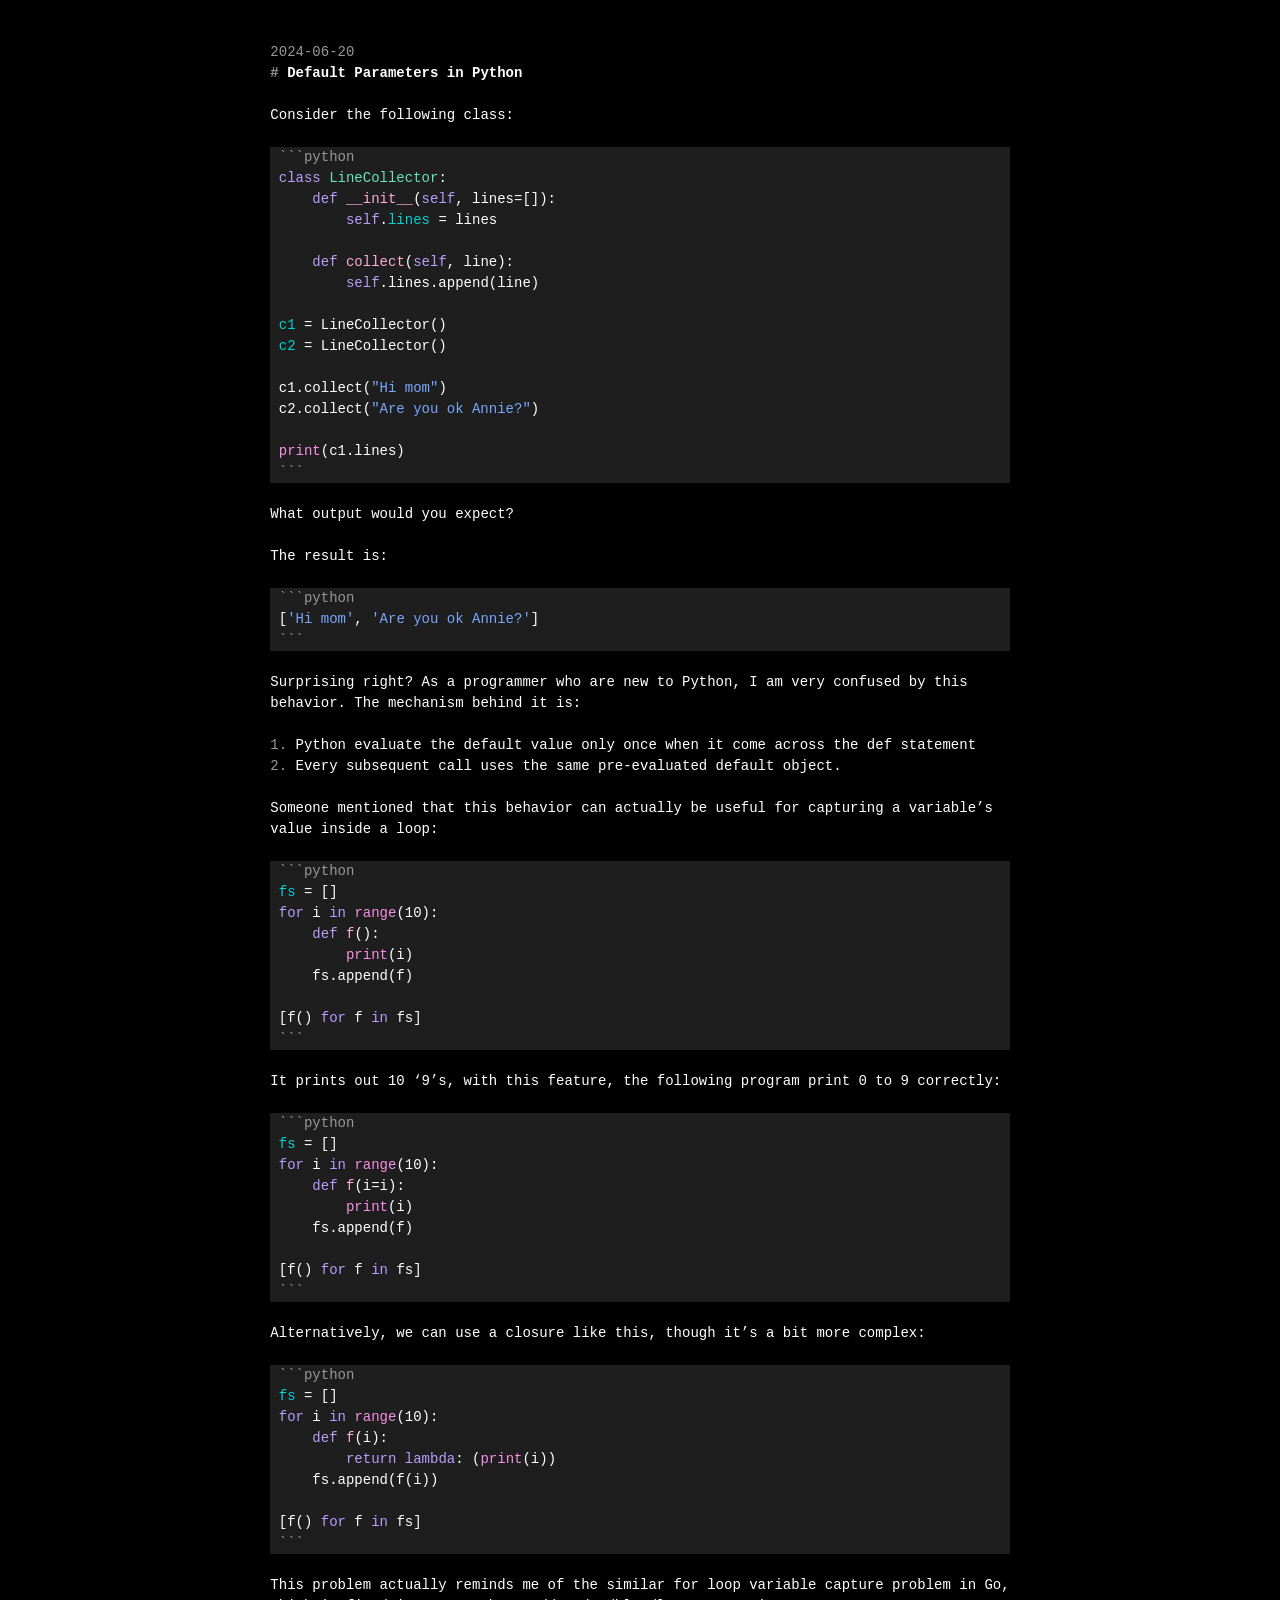
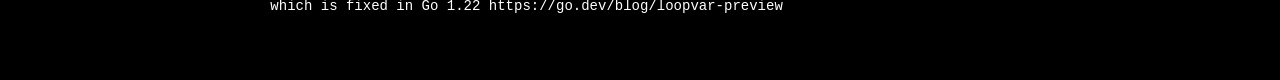
<file: docs/python-default-parameters.html>
<!DOCTYPE html>
<html lang="en"><head><meta charset="utf-8"><meta name="viewport" content="width=device-width, initial-scale=1"><title>Default Parameters in Python</title><meta property="og:title" content="Default Parameters in Python"><meta property="og:url" content="https://guiyuanju.github.io/python-default-parameters.html"><link rel="canonical" href="https://guiyuanju.github.io/python-default-parameters.html"><link rel="alternate" type="application/atom+xml" title="M-x k" href="/feed.xml"><link rel="icon" href="[data-uri]"><style>/* Modus Vivendi palette. */
:root {
  --bg-main: #000000;
  --bg-dim: #1e1e1e;
  --bg-inactive: #303030;
  --bg-active: #535353;
  --fg-main: #ffffff;
  --fg-dim: #989898;
  --fg-alt: #c6daff;
  --blue: #2fafff;
  --blue-warmer: #79a8ff;
  --blue-cooler: #00bcff;
  --blue-faint: #82b0ec;
  --cyan: #00d3d0;
  --cyan-cooler: #6ae4b9;
  --cyan-faint: #9ac8e0;
  --magenta: #feacd0;
  --magenta-warmer: #f78fe7;
  --magenta-cooler: #b6a0ff;
  --yellow-faint: #d2b580;
  --red-cooler: #ff7f9f;

  --line: 1.5em;
  color-scheme: dark;
}

* { box-sizing: border-box; }

body {
  margin: 0;
  padding: calc(2 * var(--line)) 3ch;
  background: var(--bg-main);
  color: var(--fg-main);
  font-family: "Sarasa Mono SC", "Sarasa Term SC", "SF Mono", Menlo, Consolas,
    "Liberation Mono", monospace;
  font-size: 14px;
  line-height: var(--line);
}

h1, h2, h3, h4, h5, h6, p, ul, ol, pre, blockquote, table, figure {
  margin: 0 0 var(--line);
}

h1, h2, h3, h4, h5, h6 {
  font-size: 1em;
  font-weight: bold;
}

a { color: var(--blue-warmer); }
a:visited { color: var(--magenta-cooler); }

img { max-width: 100%; height: auto; }

hr {
  border: 0;
  margin: 0 0 var(--line);
}
hr::before { content: "---"; color: var(--fg-dim); }

main { max-width: 88ch; margin: 0 auto; }

@media (max-width: 600px) {
  body { padding: var(--line) 1ch; }
}

/* Dired (home) */

main > h1 {
  margin: 0;
  color: var(--fg-alt);
}

.dired { margin: 0; }
.dired h2 {
  margin: var(--line) 0 0;
  color: var(--blue);
}
.dired ul {
  list-style: none;
  margin: 0;
  padding: 0;
}
.dired .line {
  display: flex;
  gap: 1ch;
  padding-left: 2ch;
}
.dired .name { white-space: pre; color: var(--fg-dim); flex: none; }
.dired time { color: var(--fg-dim); flex: none; }
.dired a { color: var(--fg-main); text-decoration: none; }
.dired a:hover { text-decoration: underline; }

/* Markdown (posts) */

.post-meta {
  margin: 0;
  color: var(--fg-dim);
}

article h1::before { content: "# "; }
article h2::before { content: "## "; }
article h3::before { content: "### "; }
article h4::before { content: "#### "; }
article h1::before, article h2::before, article h3::before,
article h4::before { color: var(--fg-dim); }
article h1 { color: var(--fg-main); }
article h2 { color: var(--yellow-faint); }
article h3 { color: var(--blue-faint); }
article h4 { color: var(--magenta); }

article ul { list-style: "- "; padding-left: 2ch; }
article ol { padding-left: 3ch; }
article li::marker { color: var(--fg-dim); }

code { font-family: inherit; color: var(--cyan-cooler); }
:not(pre) > code::before, :not(pre) > code::after {
  content: "`";
  color: var(--fg-dim);
}

pre {
  font-family: inherit;
  overflow-x: auto;
  background: var(--bg-dim);
  padding: 0 1ch;
}
pre::before { content: "```" attr(data-lang); display: block; color: var(--fg-dim); }
pre::after { content: "```"; display: block; color: var(--fg-dim); }
pre code { color: var(--fg-main); }

blockquote {
  margin-left: 0;
  padding-left: 1ch;
  border-left: 1ch solid var(--bg-inactive);
  color: var(--fg-alt);
}

table { border-collapse: collapse; }
th, td {
  border: 1px solid var(--bg-active);
  padding: 0 1ch;
  text-align: left;
}

/* Font-lock faces in code blocks, as Modus Vivendi colors them. */

.font-lock-keyword { color: var(--magenta-cooler); }
.font-lock-builtin { color: var(--magenta-warmer); }
.font-lock-string { color: var(--blue-warmer); }
.font-lock-doc { color: var(--cyan-faint); }
.font-lock-comment, .font-lock-comment-delimiter { color: var(--fg-dim); }
.font-lock-function-name, .font-lock-function-call { color: var(--magenta); }
.font-lock-type { color: var(--cyan-cooler); }
.font-lock-constant { color: var(--blue-cooler); }
.font-lock-variable-name, .font-lock-property-name,
.font-lock-property-use { color: var(--cyan); }
.font-lock-preprocessor { color: var(--red-cooler); }
.font-lock-escape { color: var(--magenta); }

/* Paper: black on white, fixed point sizes, no screen-only chrome. */

.print-only { display: none; }

@media print {
  :root { color-scheme: light; }
  body {
    padding: 0;
    background: white;
    color: black;
    font-size: 12pt;
  }
  .print-only { display: inline; }
  main { max-width: none; }
  article h1 { font-size: 16pt; }
  article h2 { font-size: 14pt; }
  article h3, article h4 { font-size: 13pt; }
  h1, h2, h3, h4 { break-after: avoid; }
  main > h1, .dired h2, article h1, article h2, article h3, article h4,
  blockquote, code, pre code, .font-lock-keyword, .font-lock-builtin,
  .font-lock-string, .font-lock-function-name, .font-lock-function-call,
  .font-lock-type, .font-lock-constant, .font-lock-variable-name,
  .font-lock-property-name, .font-lock-property-use, .font-lock-preprocessor,
  .font-lock-escape { color: black; }
  .post-meta, .dired time, .dired .name, hr::before,
  article h1::before, article h2::before, article h3::before,
  article h4::before, li::marker, :not(pre) > code::before,
  :not(pre) > code::after, pre::before, pre::after, .font-lock-doc,
  .font-lock-comment, .font-lock-comment-delimiter { color: #555; }
  a, a:visited { color: black !important; }
  pre {
    background: none;
    border: 1pt solid black;
    font-size: 11pt;
    white-space: pre-wrap;
    overflow-wrap: anywhere;
  }
  blockquote { border-left-color: #ccc; }
  th, td { border-color: black; }
}
</style></head><body><main><article><p class="post-meta"><time datetime="2024-06-20">2024-06-20</time><span class="print-only"> · guiyuanju · https://guiyuanju.github.io/python-default-parameters.html</span></p><h1>Default Parameters in Python</h1><p>Consider the following class:</p>
<pre data-lang="python"><code><span class="font-lock-keyword">class</span> <span class="font-lock-type">LineCollector</span>:
    <span class="font-lock-keyword">def</span> <span class="font-lock-function-name">__init__</span>(<span class="font-lock-keyword">self</span>, lines=[]):
        <span class="font-lock-keyword">self</span>.<span class="font-lock-variable-name">lines</span> = lines

    <span class="font-lock-keyword">def</span> <span class="font-lock-function-name">collect</span>(<span class="font-lock-keyword">self</span>, line):
        <span class="font-lock-keyword">self</span>.lines.append(line)

<span class="font-lock-variable-name">c1</span> = LineCollector()
<span class="font-lock-variable-name">c2</span> = LineCollector()

c1.collect(<span class="font-lock-string">&quot;Hi mom&quot;</span>)
c2.collect(<span class="font-lock-string">&quot;Are you ok Annie?&quot;</span>)

<span class="font-lock-builtin">print</span>(c1.lines)</code></pre>
<p>What output would you expect?</p>
<p>The result is:</p>
<pre data-lang="python"><code>[<span class="font-lock-string">'Hi mom'</span>, <span class="font-lock-string">'Are you ok Annie?'</span>]</code></pre>
<p>Surprising right? As a programmer who are new to Python, I am very confused by this behavior. The mechanism behind it is:</p>
<ol><li>Python evaluate the default value only once when it come across the def statement</li><li>Every subsequent call uses the same pre-evaluated default object.</li></ol>
<p>Someone mentioned that this behavior can actually be useful for capturing a variable’s value inside a loop:</p>
<pre data-lang="python"><code><span class="font-lock-variable-name">fs</span> = []
<span class="font-lock-keyword">for</span> i <span class="font-lock-keyword">in</span> <span class="font-lock-builtin">range</span>(10):
    <span class="font-lock-keyword">def</span> <span class="font-lock-function-name">f</span>():
        <span class="font-lock-builtin">print</span>(i)
    fs.append(f)

[f() <span class="font-lock-keyword">for</span> f <span class="font-lock-keyword">in</span> fs]</code></pre>
<p>It prints out 10 ‘9’s, with this feature, the following program print 0 to 9 correctly:</p>
<pre data-lang="python"><code><span class="font-lock-variable-name">fs</span> = []
<span class="font-lock-keyword">for</span> i <span class="font-lock-keyword">in</span> <span class="font-lock-builtin">range</span>(10):
    <span class="font-lock-keyword">def</span> <span class="font-lock-function-name">f</span>(i=i):
        <span class="font-lock-builtin">print</span>(i)
    fs.append(f)

[f() <span class="font-lock-keyword">for</span> f <span class="font-lock-keyword">in</span> fs]</code></pre>
<p>Alternatively, we can use a closure like this, though it’s a bit more complex:</p>
<pre data-lang="python"><code><span class="font-lock-variable-name">fs</span> = []
<span class="font-lock-keyword">for</span> i <span class="font-lock-keyword">in</span> <span class="font-lock-builtin">range</span>(10):
    <span class="font-lock-keyword">def</span> <span class="font-lock-function-name">f</span>(i):
        <span class="font-lock-keyword">return</span> <span class="font-lock-keyword">lambda</span>: (<span class="font-lock-builtin">print</span>(i))
    fs.append(f(i))

[f() <span class="font-lock-keyword">for</span> f <span class="font-lock-keyword">in</span> fs]</code></pre>
<p>This problem actually reminds me of the similar for loop variable capture problem in Go, which is fixed in Go 1.22 https://go.dev/blog/loopvar-preview</p></article></main></body></html>
</file>
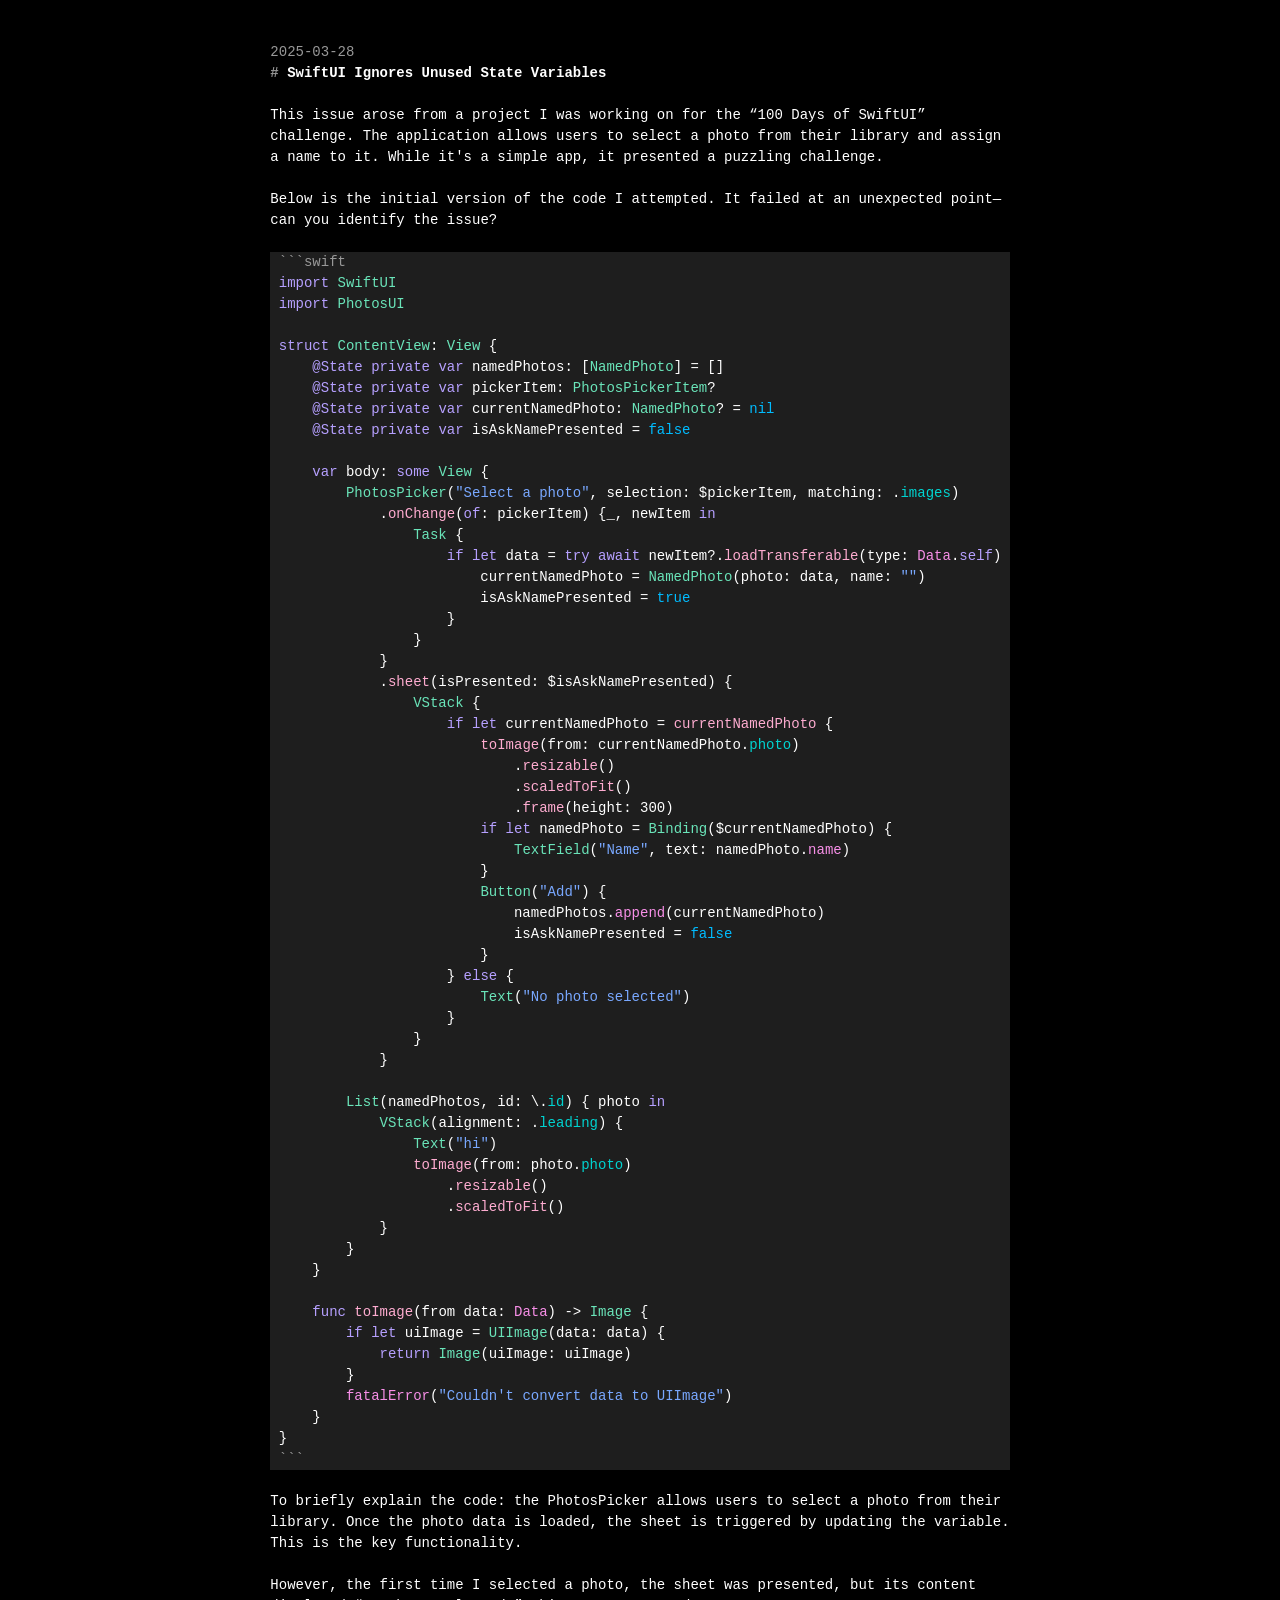
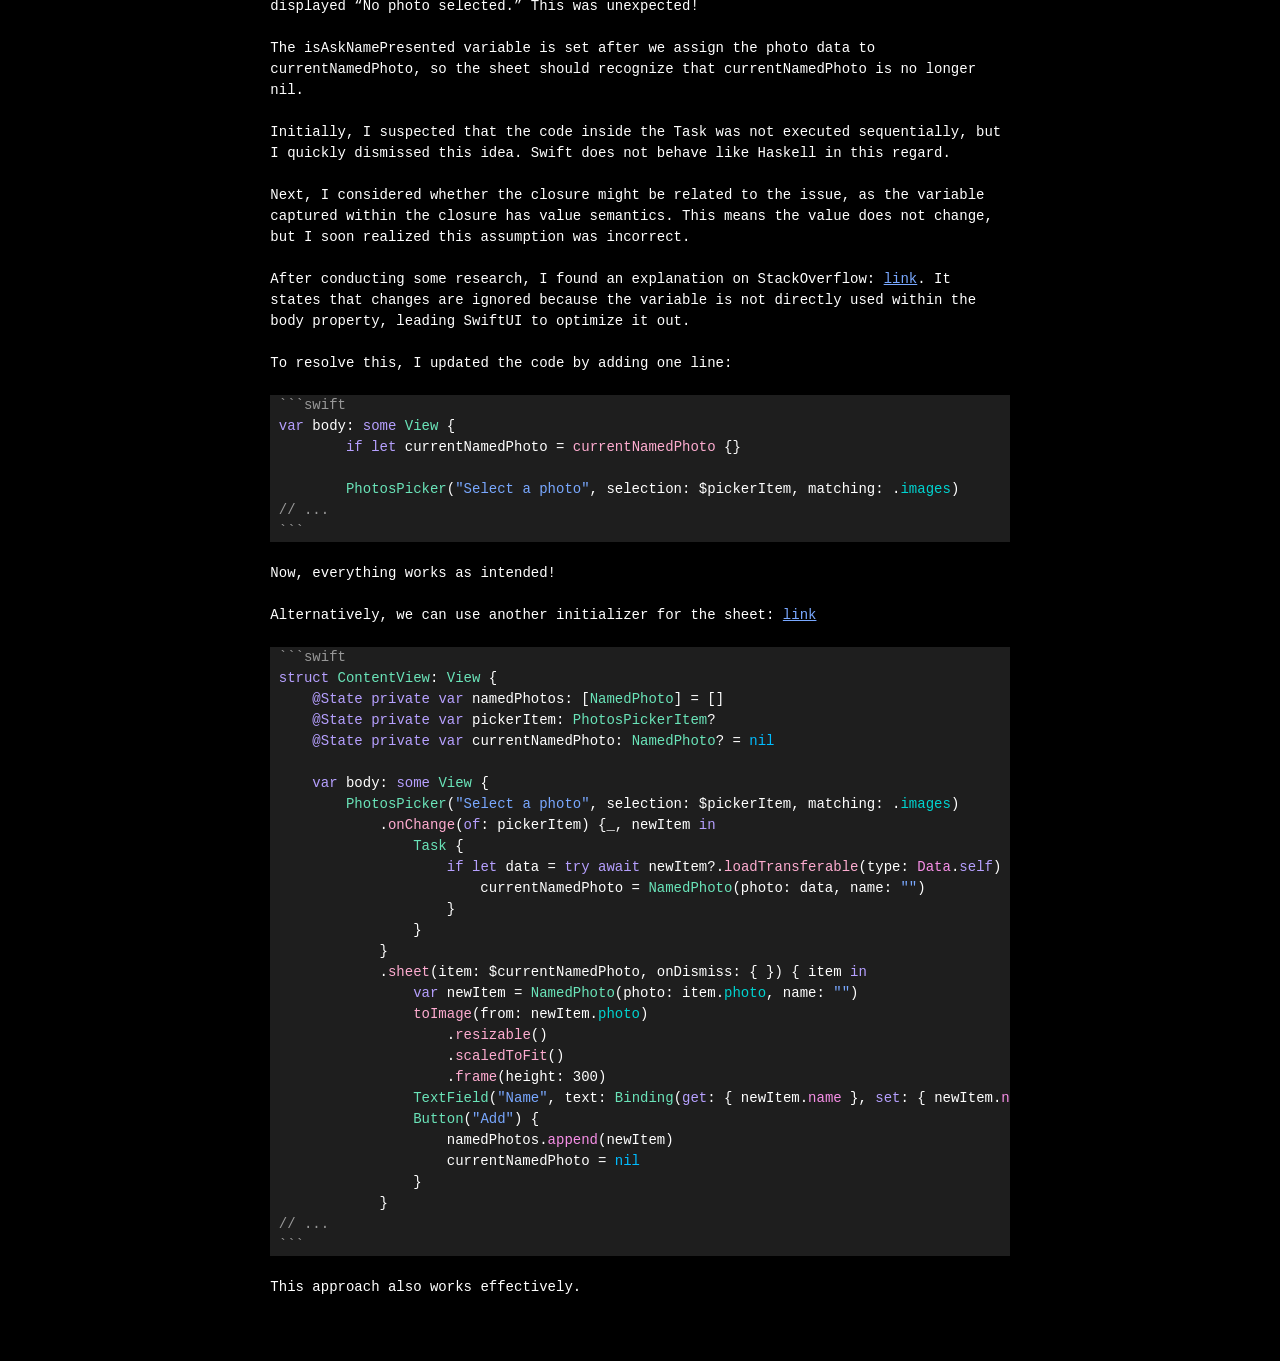
<file: docs/swiftui-changes-to-unused-state-variables-in-the-body-may-be-ignored.html>
<!DOCTYPE html>
<html lang="en"><head><meta charset="utf-8"><meta name="viewport" content="width=device-width, initial-scale=1"><title>SwiftUI Ignores Unused State Variables</title><meta property="og:title" content="SwiftUI Ignores Unused State Variables"><meta property="og:url" content="https://guiyuanju.github.io/swiftui-changes-to-unused-state-variables-in-the-body-may-be-ignored.html"><link rel="canonical" href="https://guiyuanju.github.io/swiftui-changes-to-unused-state-variables-in-the-body-may-be-ignored.html"><link rel="alternate" type="application/atom+xml" title="M-x k" href="/feed.xml"><link rel="icon" href="[data-uri]"><style>/* Modus Vivendi palette. */
:root {
  --bg-main: #000000;
  --bg-dim: #1e1e1e;
  --bg-inactive: #303030;
  --bg-active: #535353;
  --fg-main: #ffffff;
  --fg-dim: #989898;
  --fg-alt: #c6daff;
  --blue: #2fafff;
  --blue-warmer: #79a8ff;
  --blue-cooler: #00bcff;
  --blue-faint: #82b0ec;
  --cyan: #00d3d0;
  --cyan-cooler: #6ae4b9;
  --cyan-faint: #9ac8e0;
  --magenta: #feacd0;
  --magenta-warmer: #f78fe7;
  --magenta-cooler: #b6a0ff;
  --yellow-faint: #d2b580;
  --red-cooler: #ff7f9f;

  --line: 1.5em;
  color-scheme: dark;
}

* { box-sizing: border-box; }

body {
  margin: 0;
  padding: calc(2 * var(--line)) 3ch;
  background: var(--bg-main);
  color: var(--fg-main);
  font-family: "Sarasa Mono SC", "Sarasa Term SC", "SF Mono", Menlo, Consolas,
    "Liberation Mono", monospace;
  font-size: 14px;
  line-height: var(--line);
}

h1, h2, h3, h4, h5, h6, p, ul, ol, pre, blockquote, table, figure {
  margin: 0 0 var(--line);
}

h1, h2, h3, h4, h5, h6 {
  font-size: 1em;
  font-weight: bold;
}

a { color: var(--blue-warmer); }
a:visited { color: var(--magenta-cooler); }

img { max-width: 100%; height: auto; }

hr {
  border: 0;
  margin: 0 0 var(--line);
}
hr::before { content: "---"; color: var(--fg-dim); }

main { max-width: 88ch; margin: 0 auto; }

@media (max-width: 600px) {
  body { padding: var(--line) 1ch; }
}

/* Dired (home) */

main > h1 {
  margin: 0;
  color: var(--fg-alt);
}

.dired { margin: 0; }
.dired h2 {
  margin: var(--line) 0 0;
  color: var(--blue);
}
.dired ul {
  list-style: none;
  margin: 0;
  padding: 0;
}
.dired .line {
  display: flex;
  gap: 1ch;
  padding-left: 2ch;
}
.dired .name { white-space: pre; color: var(--fg-dim); flex: none; }
.dired time { color: var(--fg-dim); flex: none; }
.dired a { color: var(--fg-main); text-decoration: none; }
.dired a:hover { text-decoration: underline; }

/* Markdown (posts) */

.post-meta {
  margin: 0;
  color: var(--fg-dim);
}

article h1::before { content: "# "; }
article h2::before { content: "## "; }
article h3::before { content: "### "; }
article h4::before { content: "#### "; }
article h1::before, article h2::before, article h3::before,
article h4::before { color: var(--fg-dim); }
article h1 { color: var(--fg-main); }
article h2 { color: var(--yellow-faint); }
article h3 { color: var(--blue-faint); }
article h4 { color: var(--magenta); }

article ul { list-style: "- "; padding-left: 2ch; }
article ol { padding-left: 3ch; }
article li::marker { color: var(--fg-dim); }

code { font-family: inherit; color: var(--cyan-cooler); }
:not(pre) > code::before, :not(pre) > code::after {
  content: "`";
  color: var(--fg-dim);
}

pre {
  font-family: inherit;
  overflow-x: auto;
  background: var(--bg-dim);
  padding: 0 1ch;
}
pre::before { content: "```" attr(data-lang); display: block; color: var(--fg-dim); }
pre::after { content: "```"; display: block; color: var(--fg-dim); }
pre code { color: var(--fg-main); }

blockquote {
  margin-left: 0;
  padding-left: 1ch;
  border-left: 1ch solid var(--bg-inactive);
  color: var(--fg-alt);
}

table { border-collapse: collapse; }
th, td {
  border: 1px solid var(--bg-active);
  padding: 0 1ch;
  text-align: left;
}

/* Font-lock faces in code blocks, as Modus Vivendi colors them. */

.font-lock-keyword { color: var(--magenta-cooler); }
.font-lock-builtin { color: var(--magenta-warmer); }
.font-lock-string { color: var(--blue-warmer); }
.font-lock-doc { color: var(--cyan-faint); }
.font-lock-comment, .font-lock-comment-delimiter { color: var(--fg-dim); }
.font-lock-function-name, .font-lock-function-call { color: var(--magenta); }
.font-lock-type { color: var(--cyan-cooler); }
.font-lock-constant { color: var(--blue-cooler); }
.font-lock-variable-name, .font-lock-property-name,
.font-lock-property-use { color: var(--cyan); }
.font-lock-preprocessor { color: var(--red-cooler); }
.font-lock-escape { color: var(--magenta); }

/* Paper: black on white, fixed point sizes, no screen-only chrome. */

.print-only { display: none; }

@media print {
  :root { color-scheme: light; }
  body {
    padding: 0;
    background: white;
    color: black;
    font-size: 12pt;
  }
  .print-only { display: inline; }
  main { max-width: none; }
  article h1 { font-size: 16pt; }
  article h2 { font-size: 14pt; }
  article h3, article h4 { font-size: 13pt; }
  h1, h2, h3, h4 { break-after: avoid; }
  main > h1, .dired h2, article h1, article h2, article h3, article h4,
  blockquote, code, pre code, .font-lock-keyword, .font-lock-builtin,
  .font-lock-string, .font-lock-function-name, .font-lock-function-call,
  .font-lock-type, .font-lock-constant, .font-lock-variable-name,
  .font-lock-property-name, .font-lock-property-use, .font-lock-preprocessor,
  .font-lock-escape { color: black; }
  .post-meta, .dired time, .dired .name, hr::before,
  article h1::before, article h2::before, article h3::before,
  article h4::before, li::marker, :not(pre) > code::before,
  :not(pre) > code::after, pre::before, pre::after, .font-lock-doc,
  .font-lock-comment, .font-lock-comment-delimiter { color: #555; }
  a, a:visited { color: black !important; }
  pre {
    background: none;
    border: 1pt solid black;
    font-size: 11pt;
    white-space: pre-wrap;
    overflow-wrap: anywhere;
  }
  blockquote { border-left-color: #ccc; }
  th, td { border-color: black; }
}
</style></head><body><main><article><p class="post-meta"><time datetime="2025-03-28">2025-03-28</time><span class="print-only"> · guiyuanju · https://guiyuanju.github.io/swiftui-changes-to-unused-state-variables-in-the-body-may-be-ignored.html</span></p><h1>SwiftUI Ignores Unused State Variables</h1><p>This issue arose from a project I was working on for the “100 Days of SwiftUI” challenge. The application allows users to select a photo from their library and assign a name to it. While it's a simple app, it presented a puzzling challenge.</p>
<p>Below is the initial version of the code I attempted. It failed at an unexpected point—can you identify the issue?</p>
<pre data-lang="swift"><code><span class="font-lock-keyword">import</span> <span class="font-lock-type">SwiftUI</span>
<span class="font-lock-keyword">import</span> <span class="font-lock-type">PhotosUI</span>

<span class="font-lock-keyword">struct</span> <span class="font-lock-type">ContentView</span>: <span class="font-lock-type">View</span> {
    <span class="font-lock-keyword">@State</span> <span class="font-lock-keyword">private</span> <span class="font-lock-keyword">var</span> namedPhotos: [<span class="font-lock-type">NamedPhoto</span>] = []
    <span class="font-lock-keyword">@State</span> <span class="font-lock-keyword">private</span> <span class="font-lock-keyword">var</span> pickerItem: <span class="font-lock-type">PhotosPickerItem</span>?
    <span class="font-lock-keyword">@State</span> <span class="font-lock-keyword">private</span> <span class="font-lock-keyword">var</span> currentNamedPhoto: <span class="font-lock-type">NamedPhoto</span>? = <span class="font-lock-constant">nil</span>
    <span class="font-lock-keyword">@State</span> <span class="font-lock-keyword">private</span> <span class="font-lock-keyword">var</span> isAskNamePresented = <span class="font-lock-constant">false</span>

    <span class="font-lock-keyword">var</span> body: <span class="font-lock-keyword">some</span> <span class="font-lock-type">View</span> {
        <span class="font-lock-type">PhotosPicker</span>(<span class="font-lock-string">&quot;Select a photo&quot;</span>, selection: $pickerItem, matching: .<span class="font-lock-property-use">images</span>)
            .<span class="font-lock-function-call">onChange</span>(<span class="font-lock-keyword">of</span>: pickerItem) {_, newItem <span class="font-lock-keyword">in</span>
                <span class="font-lock-type">Task</span> {
                    <span class="font-lock-keyword">if</span> <span class="font-lock-keyword">let</span> data = <span class="font-lock-keyword">try</span> <span class="font-lock-keyword">await</span> newItem?.<span class="font-lock-function-call">loadTransferable</span>(type: <span class="font-lock-builtin">Data</span>.<span class="font-lock-keyword">self</span>) {
                        currentNamedPhoto = <span class="font-lock-type">NamedPhoto</span>(photo: data, name: <span class="font-lock-string">&quot;&quot;</span>)
                        isAskNamePresented = <span class="font-lock-constant">true</span>
                    }
                }
            }
            .<span class="font-lock-function-call">sheet</span>(isPresented: $isAskNamePresented) {
                <span class="font-lock-type">VStack</span> {
                    <span class="font-lock-keyword">if</span> <span class="font-lock-keyword">let</span> currentNamedPhoto = <span class="font-lock-function-call">currentNamedPhoto</span> {
                        <span class="font-lock-function-call">toImage</span>(from: currentNamedPhoto.<span class="font-lock-property-use">photo</span>)
                            .<span class="font-lock-function-call">resizable</span>()
                            .<span class="font-lock-function-call">scaledToFit</span>()
                            .<span class="font-lock-function-call">frame</span>(height: 300)
                        <span class="font-lock-keyword">if</span> <span class="font-lock-keyword">let</span> namedPhoto = <span class="font-lock-type">Binding</span>($currentNamedPhoto) {
                            <span class="font-lock-type">TextField</span>(<span class="font-lock-string">&quot;Name&quot;</span>, text: namedPhoto.<span class="font-lock-builtin">name</span>)
                        }
                        <span class="font-lock-type">Button</span>(<span class="font-lock-string">&quot;Add&quot;</span>) {
                            namedPhotos.<span class="font-lock-builtin">append</span>(currentNamedPhoto)
                            isAskNamePresented = <span class="font-lock-constant">false</span>
                        }
                    } <span class="font-lock-keyword">else</span> {
                        <span class="font-lock-type">Text</span>(<span class="font-lock-string">&quot;No photo selected&quot;</span>)
                    }
                }
            }

        <span class="font-lock-type">List</span>(namedPhotos, id: \.<span class="font-lock-property-use">id</span>) { photo <span class="font-lock-keyword">in</span>
            <span class="font-lock-type">VStack</span>(alignment: .<span class="font-lock-property-use">leading</span>) {
                <span class="font-lock-type">Text</span>(<span class="font-lock-string">&quot;hi&quot;</span>)
                <span class="font-lock-function-call">toImage</span>(from: photo.<span class="font-lock-property-use">photo</span>)
                    .<span class="font-lock-function-call">resizable</span>()
                    .<span class="font-lock-function-call">scaledToFit</span>()
            }
        }
    }

    <span class="font-lock-keyword">func</span> <span class="font-lock-function-name">toImage</span>(from data: <span class="font-lock-builtin">Data</span>) -&gt; <span class="font-lock-type">Image</span> {
        <span class="font-lock-keyword">if</span> <span class="font-lock-keyword">let</span> uiImage = <span class="font-lock-type">UIImage</span>(data: data) {
            <span class="font-lock-keyword">return</span> <span class="font-lock-type">Image</span>(uiImage: uiImage)
        }
        <span class="font-lock-builtin">fatalError</span>(<span class="font-lock-string">&quot;Couldn't convert data to UIImage&quot;</span>)
    }
}</code></pre>
<p>To briefly explain the code: the ⁠PhotosPicker allows users to select a photo from their library. Once the photo data is loaded, the sheet is triggered by updating the variable. This is the key functionality.</p>
<p>However, the first time I selected a photo, the sheet was presented, but its content displayed “No photo selected.” This was unexpected!</p>
<p>The ⁠isAskNamePresented variable is set after we assign the photo data to ⁠currentNamedPhoto, so the sheet should recognize that ⁠currentNamedPhoto is no longer nil.</p>
<p>Initially, I suspected that the code inside the ⁠Task was not executed sequentially, but I quickly dismissed this idea. Swift does not behave like Haskell in this regard.</p>
<p>Next, I considered whether the closure might be related to the issue, as the variable captured within the closure has value semantics. This means the value does not change, but I soon realized this assumption was incorrect.</p>
<p>After conducting some research, I found an explanation on StackOverflow: <a href="https://stackoverflow.com/questions/66262213/swiftui-sheet-unexpectedly-found-nil-while-unwrapping-an-optional-value/66267507#66267507">link</a>. It states that changes are ignored because the variable is not directly used within the ⁠body property, leading SwiftUI to optimize it out.</p>
<p>To resolve this, I updated the code by adding one line:</p>
<pre data-lang="swift"><code><span class="font-lock-keyword">var</span> body: <span class="font-lock-keyword">some</span> <span class="font-lock-type">View</span> {
        <span class="font-lock-keyword">if</span> <span class="font-lock-keyword">let</span> currentNamedPhoto = <span class="font-lock-function-call">currentNamedPhoto</span> {}

        <span class="font-lock-type">PhotosPicker</span>(<span class="font-lock-string">&quot;Select a photo&quot;</span>, selection: $pickerItem, matching: .<span class="font-lock-property-use">images</span>)
<span class="font-lock-comment-delimiter">//</span><span class="font-lock-comment"> ...</span></code></pre>
<p>Now, everything works as intended!</p>
<p>Alternatively, we can use another initializer for the sheet: <a href="https://developer.apple.com/documentation/swiftui/view/sheet(item:ondismiss:content:)">link</a></p>
<pre data-lang="swift"><code><span class="font-lock-keyword">struct</span> <span class="font-lock-type">ContentView</span>: <span class="font-lock-type">View</span> {
    <span class="font-lock-keyword">@State</span> <span class="font-lock-keyword">private</span> <span class="font-lock-keyword">var</span> namedPhotos: [<span class="font-lock-type">NamedPhoto</span>] = []
    <span class="font-lock-keyword">@State</span> <span class="font-lock-keyword">private</span> <span class="font-lock-keyword">var</span> pickerItem: <span class="font-lock-type">PhotosPickerItem</span>?
    <span class="font-lock-keyword">@State</span> <span class="font-lock-keyword">private</span> <span class="font-lock-keyword">var</span> currentNamedPhoto: <span class="font-lock-type">NamedPhoto</span>? = <span class="font-lock-constant">nil</span>

    <span class="font-lock-keyword">var</span> body: <span class="font-lock-keyword">some</span> <span class="font-lock-type">View</span> {
        <span class="font-lock-type">PhotosPicker</span>(<span class="font-lock-string">&quot;Select a photo&quot;</span>, selection: $pickerItem, matching: .<span class="font-lock-property-use">images</span>)
            .<span class="font-lock-function-call">onChange</span>(<span class="font-lock-keyword">of</span>: pickerItem) {_, newItem <span class="font-lock-keyword">in</span>
                <span class="font-lock-type">Task</span> {
                    <span class="font-lock-keyword">if</span> <span class="font-lock-keyword">let</span> data = <span class="font-lock-keyword">try</span> <span class="font-lock-keyword">await</span> newItem?.<span class="font-lock-function-call">loadTransferable</span>(type: <span class="font-lock-builtin">Data</span>.<span class="font-lock-keyword">self</span>) {
                        currentNamedPhoto = <span class="font-lock-type">NamedPhoto</span>(photo: data, name: <span class="font-lock-string">&quot;&quot;</span>)
                    }
                }
            }
            .<span class="font-lock-function-call">sheet</span>(item: $currentNamedPhoto, onDismiss: { }) { item <span class="font-lock-keyword">in</span>
                <span class="font-lock-keyword">var</span> newItem = <span class="font-lock-type">NamedPhoto</span>(photo: item.<span class="font-lock-property-use">photo</span>, name: <span class="font-lock-string">&quot;&quot;</span>)
                <span class="font-lock-function-call">toImage</span>(from: newItem.<span class="font-lock-property-use">photo</span>)
                    .<span class="font-lock-function-call">resizable</span>()
                    .<span class="font-lock-function-call">scaledToFit</span>()
                    .<span class="font-lock-function-call">frame</span>(height: 300)
                <span class="font-lock-type">TextField</span>(<span class="font-lock-string">&quot;Name&quot;</span>, text: <span class="font-lock-type">Binding</span>(<span class="font-lock-keyword">get</span>: { newItem.<span class="font-lock-builtin">name</span> }, <span class="font-lock-keyword">set</span>: { newItem.<span class="font-lock-builtin">name</span> = $0 }))
                <span class="font-lock-type">Button</span>(<span class="font-lock-string">&quot;Add&quot;</span>) {
                    namedPhotos.<span class="font-lock-builtin">append</span>(newItem)
                    currentNamedPhoto = <span class="font-lock-constant">nil</span>
                }
            }
<span class="font-lock-comment-delimiter">//</span><span class="font-lock-comment"> ...</span></code></pre>
<p>This approach also works effectively.</p></article></main></body></html>
</file>
